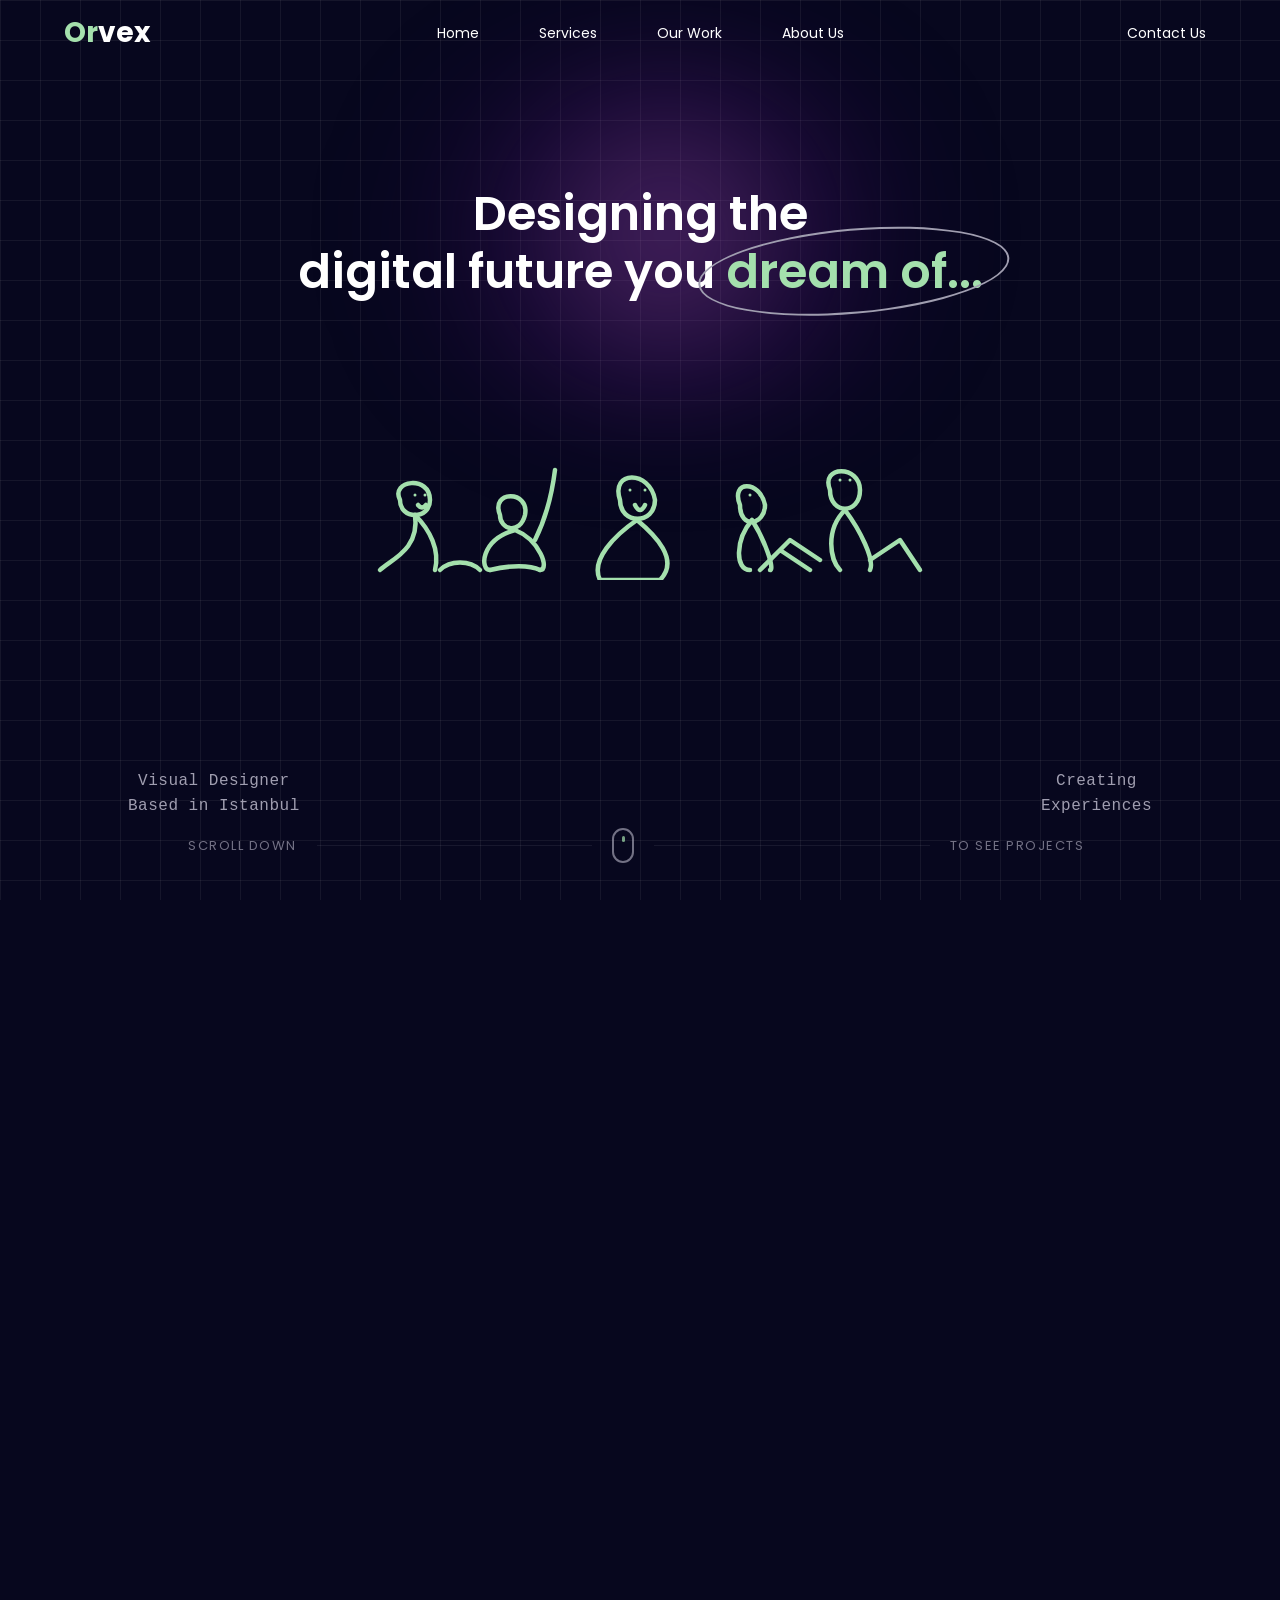
<file: hash/index.html>
<!DOCTYPE html>
<html lang="en">
<head>
    <meta charset="UTF-8">
    <meta name="viewport" content="width=device-width, initial-scale=1.0">
    <title>Portfolio</title>
    <link rel="stylesheet" href="style.css">
    <link rel="stylesheet" href="https://cdnjs.cloudflare.com/ajax/libs/font-awesome/6.4.0/css/all.min.css">

</head>
<body>
    <div class="bg-glow"></div>

    <nav>
      <a href="index.html" class="logo" aria-label="Devory Tech home">
      <span class="orange-text">Or</span>vex
      </a>

      <ul class="nav-links">
        <li><a href="#hero">Home</a></li>
        <li><a href="#services">Services</a></li>
        <li><a href="#projects">Our Work</a></li>
        <li><a href="#about">About Us</a></li>
        <li class="nav-contact"><a href="contact.html">Contact Us</a></li>
      </ul>

    </nav>

    <header class="hero" id="hero">       
        <h1 class="main-heading">
            Designing the <br>
            digital future 
            you <span class="circled-text">dream of...</span>
        </h1>

        <div class="hero-drawing-container">
            <svg viewBox="0 0 600 250" class="team-drawing" xmlns="http://www.w3.org/2000/svg">
              <!-- Static People -->
              <g class="people-group" stroke="var(--accent-purple)" stroke-width="4.5" stroke-linecap="round" stroke-linejoin="round" fill="none">
                <!-- Person 1 (Far Left) - sitting -->
                <path d="M 60 170 C 50 150, 90 145, 90 170 C 90 190, 60 190, 60 170 Z" />
                <circle cx="75" cy="165" r="1.5" fill="var(--accent-purple)" stroke="none" />
                <circle cx="85" cy="165" r="1.5" fill="var(--accent-purple)" stroke="none" />
                <path d="M 78 175 Q 82 180, 86 175" />
                <path d="M 75 185 C 80 220, 50 230, 40 240 M 75 185 C 90 200, 100 220, 95 240 M 100 240 C 110 230, 130 230, 140 240" />

                <!-- Person 2 (Pointing up) - back turned -->
                <path d="M 160 185 C 150 160, 190 160, 185 185 C 180 205, 160 200, 160 185 Z" />
                <path d="M 175 200 C 140 210, 140 240, 150 240 M 175 200 C 200 210, 210 240, 200 240" />
                <path d="M 150 240 C 170 235, 190 235, 200 240" />
                <path d="M 195 210 Q 210 180, 215 140" />

                <!-- Person 3 (Center) - large front face, looking up -->
                <path d="M 280 170 C 270 140, 310 140, 315 170 C 315 195, 280 195, 280 170 Z" />
                <circle cx="290" cy="160" r="1.5" fill="var(--accent-purple)" stroke="none" />
                <circle cx="305" cy="160" r="1.5" fill="var(--accent-purple)" stroke="none" />
                <path d="M 295 175 Q 300 185, 305 175" />
                <path d="M 297 190 C 275 205, 250 230, 260 250 L 320 250 C 340 230, 315 205, 297 190 Z" />
                
                <!-- Person 4 -->
                <path d="M 400 175 C 390 150, 420 150, 425 175 C 425 195, 400 200, 400 175 Z" />
                <circle cx="410" cy="165" r="1.5" fill="var(--accent-purple)" stroke="none" />
                <circle cx="420" cy="165" r="1.5" fill="var(--accent-purple)" stroke="none" />
                <path d="M 412 190 C 395 210, 395 240, 410 240 M 412 190 C 425 210, 435 240, 430 240" />
                <path d="M 430 230 L 450 210 L 480 230 M 420 240 L 440 220 L 470 240" />

                <!-- Person 5 (Far Right) -->
                <path d="M 490 160 C 480 135, 520 135, 520 160 C 520 185, 490 185, 490 160 Z" />
                <circle cx="500" cy="150" r="1.5" fill="var(--accent-purple)" stroke="none" />
                <circle cx="510" cy="150" r="1.5" fill="var(--accent-purple)" stroke="none" />
                <path d="M 505 180 C 485 200, 490 230, 500 240 M 505 180 C 520 200, 535 230, 530 240" />
                <path d="M 530 230 L 560 210 L 580 240" />
              </g>

              <!-- Animated Circle (Oval Speech Bubble - drawn independently to stem from checkmark) -->
              <path class="drawing-bubble" d="M 225 110 C 250 115, 300 135, 400 130 C 550 120, 570 60, 500 40 C 400 20, 150 20, 100 40 C 30 60, 40 120, 150 130 C 170 130, 190 128, 205 125" fill="none" stroke="var(--accent-purple)" stroke-width="4.5" stroke-linecap="round" stroke-linejoin="round" />

              <!-- Animated Arrows -->
              <g class="drawing-arrows" fill="none" stroke="var(--accent-purple)" stroke-width="3" stroke-linecap="round" stroke-linejoin="round">
                <!-- Checkmark for Person 2 (acts as the tail of the bubble) -->
                <g class="arr-check">
                  <path d="M 205 125 L 212 135 L 225 110" stroke-width="4.5" style="stroke-dasharray: 100; stroke-dashoffset: 100;" />
                </g>

                <g class="arr1">
                  <path d="M 90 140 Q 120 90, 110 50" />
                  <circle cx="110" cy="50" r="4" fill="var(--accent-purple)" stroke="none" />
                </g>

                <g class="arr2">
                  <path d="M 315 135 Q 330 90, 320 60" />
                  <circle cx="320" cy="60" r="4" fill="var(--accent-purple)" stroke="none" />
                </g>

                <g class="arr3">
                  <path d="M 400 145 Q 380 90, 400 70" />
                  <circle cx="400" cy="70" r="4" fill="var(--accent-purple)" stroke="none" />
                </g>
                
                <g class="arr4">
                  <path d="M 490 130 Q 460 70, 490 50" />
                  <circle cx="490" cy="50" r="4" fill="var(--accent-purple)" stroke="none" />
                </g>
              </g>
            </svg>
        </div>

        <div class="hero-bottom-info">
            <div class="hero-info-left hero-bottom-text">
                Visual Designer<br>
                Based in Istanbul
            </div>
            <div class="hero-info-right hero-bottom-text">
                Creating<br>
                Experiences
            </div>
        </div>

        <div class="scroll-down-indicator">
            <span class="scroll-label">Scroll down</span>
            <div class="scroll-dash"></div>
            <div class="scroll-mouse">
                <div class="scroll-wheel"></div>
            </div>
            <div class="scroll-dash"></div>
            <span class="scroll-label">to see projects</span>
        </div>
    </header>

        <!-- Services Section -->
    <section class="services-section reveal" id="services">
        <span class="section-subtitle">What We Do</span>
        <h3 class="section-title">Our Expertise</h3>
        <div class="services-carousel">
            <!-- Left Card -->
            <div class="service-card side-card card--one">
                <div class="service-icon">
                    <i class="fa-solid fa-screwdriver-wrench"></i>
                </div>
                <h4>Maintenance & Support</h4>
                <p>Ongoing updates, security patches, and performance optimization to keep your digital presence reliable and secure.</p>
            </div>

            <!-- Center Card -->
            <div class="service-card center-card card--two">
                  <div class="service-icon">
                    <i class="fa-solid fa-laptop-code"></i>
                </div>
                <h4>Web Development</h4>
                <p>Corporate sites, Shopify stores, and custom web applications built for speed and scalability.</p>
            </div>

            <!-- Right Card -->
            <div class="service-card side-card card--three">
                <div class="service-icon">
                    <i class="fa-solid fa-code"></i>
                </div>
                <h4>Mobile Development</h4>
                <p>Custom iOS and Android apps that deliver seamless user experiences and drive engagement.</p>
            </div>
        </div>
    </section>

    <!-- Help Business Section -->
    <section class="help-section reveal">
        <div class="help-container">
            <div class="help-header">
                <h3 class="section-title" style="text-align: left; margin: 0; font-size: 38px; width: auto;">How I Can Help Your Business</h3>
                <a href="contact.html" target="_blank" class="get-in-touch-btn">Get in Touch <span class="icon-circle"><i class="fa-solid fa-arrow-up" style="transform: rotate(45deg);"></i></span></a>
            </div>
            
            <div class="help-grid">
                <div class="help-card">
                    <div class="help-card-header">
                        <i class="fa-regular fa-window-maximize"></i>
                        <h4>Website Design & Development</h4>
                    </div>
                    <p>Get a unique website built by a hybrid designer-developer. I combine modern aesthetics with robust coding and advanced SEO to create a fast, sales-focused digital experience.</p>
                </div>
                
                <div class="help-card">
                    <div class="help-card-header">
                        <i class="fa-solid fa-mobile-screen"></i>
                        <h4>UI/UX Design</h4>
                    </div>
                    <p>Elevate your user experience. I design intuitive, high-converting interfaces for web and mobile apps that strengthen your brand value.</p>
                </div>
                
                <div class="help-card">
                    <div class="help-card-header">
                        <i class="fa-solid fa-pen-nib"></i>
                        <h4>Strategic Consultations</h4>
                    </div>
                    <p>Get clarity on your next digital move. Whether it's a website audit, a redesign roadmap, or brainstorming custom AI workflows, I provide actionable insights tailored to your goals.</p>
                </div>
                
                <div class="help-card">
                    <div class="help-card-header">
                        <i class="fa-solid fa-robot"></i>
                        <h4>AI Automations</h4>
                    </div>
                    <p>Streamline your operations. I build custom AI chatbots and smart n8n workflows to automate your marketing and repetitive tasks.</p>
                </div>
            </div>
        </div>
    </section>

 <!-- Technology Stack Section -->
    <section class="tech-stack-section reveal">
        <h3 class="section-title" style="text-align: left; padding-left: 10%; margin-bottom: 30px;">Technology Stack</h3>
        
        <div class="marquee-container">
            <div class="marquee-content">
                <!-- Group 1 -->
                <div class="marquee-group">
                    <div class="tech-box"><i class="fa-brands fa-bootstrap"></i><span>Bootstrap</span></div>
                    <div class="tech-box"><i class="fa-solid fa-code"></i><span>Shadcn UI</span></div>
                    <div class="tech-box"><i class="fa-brands fa-figma"></i><span>Figma</span></div>
                    <div class="tech-box"><i class="fa-brands fa-html5"></i><span>HTML</span></div>
                    <div class="tech-box"><i class="fa-brands fa-css3-alt"></i><span>CSS</span></div>
                    <div class="tech-box"><i class="fa-brands fa-js"></i><span>JavaScript</span></div>
                    <div class="tech-box"><div class="icon-text">TS</div><span>TypeScript</span></div>
                    <div class="tech-box"><i class="fa-brands fa-react"></i><span>React</span></div>
                    <div class="tech-box"><i class="fa-solid fa-mobile-screen"></i><span>React Native</span></div>
                    <div class="tech-box"><i class="fa-solid fa-angle-up"></i><span>Expo</span></div>
                </div>
                <!-- Group 2 (Clone for seamless loop) -->
                <div class="marquee-group" aria-hidden="true">
                    <div class="tech-box"><i class="fa-brands fa-bootstrap"></i><span>Bootstrap</span></div>
                    <div class="tech-box"><i class="fa-solid fa-code"></i><span>Shadcn UI</span></div>
                    <div class="tech-box"><i class="fa-brands fa-figma"></i><span>Figma</span></div>
                    <div class="tech-box"><i class="fa-brands fa-html5"></i><span>HTML</span></div>
                    <div class="tech-box"><i class="fa-brands fa-css3-alt"></i><span>CSS</span></div>
                    <div class="tech-box"><i class="fa-brands fa-js"></i><span>JavaScript</span></div>
                    <div class="tech-box"><div class="icon-text">TS</div><span>TypeScript</span></div>
                    <div class="tech-box"><i class="fa-brands fa-react"></i><span>React</span></div>
                    <div class="tech-box"><i class="fa-solid fa-mobile-screen"></i><span>React Native</span></div>
                    <div class="tech-box"><i class="fa-solid fa-angle-up"></i><span>Expo</span></div>
                </div>
            </div>
        </div>

        <div class="marquee-container" style="margin-top: 30px;">
            <div class="marquee-content fast">
                <!-- Group 1 -->
                <div class="marquee-group">
                    <div class="tech-box"><i class="fa-solid fa-bolt"></i><span>Supabase</span></div>
                    <div class="tech-box"><i class="fa-solid fa-cubes"></i><span>Prisma</span></div>
                    <div class="tech-box"><i class="fa-solid fa-droplet"></i><span>Drizzle ORM</span></div>
                    <div class="tech-box"><i class="fa-solid fa-circle-nodes"></i><span>Convex</span></div>
                    <div class="tech-box"><i class="fa-brands fa-python"></i><span>Python</span></div>
                    <div class="tech-box"><i class="fa-solid fa-layer-group"></i><span>Odoo</span></div>
                    <div class="tech-box"><i class="fa-brands fa-node-js"></i><span>Node.js</span></div>
                    <div class="tech-box"><i class="fa-solid fa-server"></i><span>Express</span></div>
                    <div class="tech-box"><div class="icon-text">N</div><span>NextJS</span></div>
                    <div class="tech-box"><i class="fa-solid fa-database"></i><span>PostgreSQL</span></div>
                </div>
                <!-- Group 2 (Clone for seamless loop) -->
                <div class="marquee-group" aria-hidden="true">
                    <div class="tech-box"><i class="fa-solid fa-bolt"></i><span>Supabase</span></div>
                    <div class="tech-box"><i class="fa-solid fa-cubes"></i><span>Prisma</span></div>
                    <div class="tech-box"><i class="fa-solid fa-droplet"></i><span>Drizzle ORM</span></div>
                    <div class="tech-box"><i class="fa-solid fa-circle-nodes"></i><span>Convex</span></div>
                    <div class="tech-box"><i class="fa-brands fa-python"></i><span>Python</span></div>
                    <div class="tech-box"><i class="fa-solid fa-layer-group"></i><span>Odoo</span></div>
                    <div class="tech-box"><i class="fa-brands fa-node-js"></i><span>Node.js</span></div>
                    <div class="tech-box"><i class="fa-solid fa-server"></i><span>Express</span></div>
                    <div class="tech-box"><div class="icon-text">N</div><span>NextJS</span></div>
                    <div class="tech-box"><i class="fa-solid fa-database"></i><span>PostgreSQL</span></div>
                </div>
            </div>
        </div>
    </section>

    <!-- Recent Projects Section -->
    <section class="recent-projects-section reveal" id="projects">
        <span class="portfolio-subtitle">EXCELLENCE IN MOTION</span>
        <h3 class="section-title">Recent Projects</h3>
        
        <div class="project-showcase">
            <!-- Background Moving Text -->
            <div class="moving-bg-text-container">
                <div class="moving-bg-text">
                    <span>hsh PRTNRS&nbsp;&nbsp;&nbsp;&nbsp;</span>
                    <span>hsh PRTNRS&nbsp;&nbsp;&nbsp;&nbsp;</span>
                    <span>hsh PRTNRS&nbsp;&nbsp;&nbsp;&nbsp;</span>
                    <span>hsh PRTNRS&nbsp;&nbsp;&nbsp;&nbsp;</span>
                </div>
            </div>
            
            <!-- Foreground Project Card -->
            <div class="project-glass-card">
                <!-- Inner Image Placeholder -->
                <div class="project-image-placeholder">
                    <p style="color: #666; font-size: 16px; font-weight: 500;">[Project Preview Screenshot Goes Here]</p>
                </div>
                
                <div class="project-overlay-info">
                    <div class="project-brand">hsh PRTNRS</div>
                    <div class="project-tags">
                        <span class="tag">Finance</span>
                        <span class="tag">Design</span>
                        <span class="tag">Development</span>
                    </div>
                </div>
            </div>
        </div>
    </section>

    <!-- Anchor for Case Studies Section -->
    <div id="recent-projects-section"></div>

    <!-- Case Studies Section -->
    <section id="portfolio" class="portfolio-section reveal">
        <div class="container">
            <span class="portfolio-subtitle">EXCELLENCE IN MOTION</span>
            <h2 class="portfolio-main-title">Case Studies</h2>

            <div class="portfolio-filters">
                <button class="filter-btn active" data-filter="all">All Work</button>
                <button class="filter-btn" data-filter="web">Websites</button>
                <button class="filter-btn" data-filter="app">Mobile Apps</button>
                <button class="filter-btn" data-filter="design">UI/UX Design</button>
            </div>

            <div class="portfolio-grid">
                <!-- Project 1: iPhone -->
                <div class="portfolio-item reveal" data-category="app">
                    <img src="assets/Music player mobile app.jpg" alt="Mobile Experience" class="portfolio-img">
                    <div class="portfolio-overlay">
                        <h3>Mobile App Dev</h3>
                        <p>iOS & Android Solutions</p>
                    </div>
                </div>
                <!-- Project 2: Laptop -->
                <div class="portfolio-item reveal" data-category="web">
                    <img src="assets/Dash_Tail UI Concept.jpg" alt="Web Dashboard" class="portfolio-img">
                    <div class="portfolio-overlay">
                        <h3>Web Analytics</h3>
                        <p>Enterprise Platforms</p>
                    </div>
                </div>
                <!-- Project 3: Shopping Cart -->
                <div class="portfolio-item reveal" data-category="design">
                    <img src="assets/Traflo Website.jpg" alt="E-commerce Design" class="portfolio-img">
                    <div class="portfolio-overlay">
                        <h3>E-commerce UI</h3>
                        <p>User-Centric Design</p>
                    </div>
                </div>
            </div>
        </div>
    </section>

    <!-- About Us Section -->
    <section class="about-section reveal" id="about">
        <div class="about-container">
            <div class="about-content">
                <h3 class="section-title" style="text-align: left; margin-bottom: 30px;">About Us</h3>
                <p class="about-bio">
                    A self-taught <span class="orange-text">UI/UX designer</span> and Software Engineer, functioning in the industry for 3+ years now.<br><br>
                    We make meaningful and delightful digital products that create an equilibrium between user needs and business goals. Our approach combines aesthetic design with robust software engineering to deliver scalable and modern web experiences.
                </p>
                
                <div class="about-stats">
                    <div class="stat-item">
                        <h4 class="stat-number">3+</h4>
                        <p>Years Experience</p>
                    </div>
                    <div class="stat-item">
                        <h4 class="stat-number">20+</h4>
                        <p>Projects Done</p>
                    </div>
                    <div class="stat-item">
                        <h4 class="stat-number">100%</h4>
                        <p>Satisfaction</p>
                    </div>
                </div>
            </div>
            
            <div class="about-visual">
                <div class="about-glass-frame">
                    <div class="about-abstract-shape primary"></div>
                    <div class="about-abstract-shape secondary"></div>
                    <div class="about-photo-placeholder">
                        <i class="fa-solid fa-user-astronaut"></i>
                    </div>
                </div>
            </div>
        </div>
    </section>

    <section class="work-experience reveal">
        <h3>Work Experience</h3>
        <div class="cards-grid">
            <div class="glass-card">
                <div class="card-icon">🌟</div>
                <div class="card-content">
                    <h4>CIB on the Mobile</h4>
                    <p>Take your client onboard seamlessly by our amazing tool of digital onboard process.</p>
                    <button class="learn-more">LEARN MORE</button>
                </div>
            </div>
            <div class="glass-card">
                <div class="card-icon">💡</div>
                <div class="card-content">
                    <h4>CIB on the Mobile</h4>
                    <p>Take your client onboard seamlessly by our amazing tool of digital onboard process.</p>
                    <button class="learn-more">LEARN MORE</button>
                </div>
            </div>
        </div>
    </section>

 <!-- Features Grid Section -->
    <section class="features-grid-section reveal">
        <div class="features-layout">
            
            <!-- Card 1: Services -->
            <div class="feature-b-card">
                <div class="feature-b-top col-stack">
                    <div class="inner-feature-box">
                        <h5>Meta Tags Optimization<span style="color:var(--text-secondary)">-</span></h5>
                        <p>Optimizing title tags, meta descriptions, and header tags with relevant keywords helps search engines understand your content and improves click-through rates.</p>
                    </div>
                    <div class="inner-feature-box">
                        <h5>Responsive Design<span style="color:var(--text-secondary)">-</span></h5>
                        <p>Ensuring the site is mobile-friendly and adapts to all screen sizes, which is a critical factor for SEO and user satisfaction.</p>
                    </div>
                </div>
                <div class="feature-b-bottom">
                    <h4>Services</h4>
                    <p>developing professional responsive websites,<br>Landing pages, and web applications.</p>
                </div>
            </div>

            <!-- Card 2: Converting -->
            <div class="feature-b-card">
                <div class="feature-b-top feature-diagram">
                    <svg class="diagram-lines" viewBox="0 0 300 200" preserveAspectRatio="none">
                        <!-- Path from User to Figma -->
                        <path d="M 50 100 C 100 100, 100 100, 150 100" stroke="rgba(255,255,255,0.1)" stroke-width="1" fill="none" />
                        <!-- Paths from Figma to technologies -->
                        <path d="M 150 100 C 200 100, 200 40, 250 40" stroke="rgba(255,255,255,0.1)" stroke-width="1" fill="none" />
                        <path d="M 150 100 C 200 100, 200 80, 250 80" stroke="rgba(255,255,255,0.1)" stroke-width="1" fill="none" />
                        <path d="M 150 100 C 200 100, 200 120, 250 120" stroke="rgba(255,255,255,0.1)" stroke-width="1" fill="none" />
                        <path d="M 150 100 C 200 100, 200 160, 250 160" stroke="rgba(255,255,255,0.1)" stroke-width="1" fill="none" />
                    </svg>
                    
                    <div class="diagram-node node-user">
                        <i class="fa-regular fa-user"></i>
                    </div>
                    
                    <div class="diagram-node node-figma">
                        <i class="fa-brands fa-figma"></i>
                    </div>
                    
                    <div class="diagram-col-right">
                        <div class="diagram-node node-html"><i class="fa-brands fa-html5"></i></div>
                        <div class="diagram-node node-css"><i class="fa-brands fa-css3-alt"></i></div>
                        <div class="diagram-node node-js"><span class="icon-text text-js">JS</span></div>
                        <div class="diagram-node node-github"><i class="fa-brands fa-github"></i></div>
                    </div>
                </div>
                <div class="feature-b-bottom">
                    <h4>Converting</h4>
                    <p>Converting design files (Figma, XD,<br>Sketch, and PSD) into pixel-perfect.</p>
                </div>
            </div>

            <!-- Card 3: Clean Code -->
            <div class="feature-b-card">
                <div class="feature-b-top clean-code-scroll">
                    <!-- Added an extra box to simulate scrolling off-screen items like the image -->
                    <div class="inner-feature-box faded">
                        <h5>Use...</h5>
                        <p>use...</p>
                    </div>
                    <div class="inner-feature-box">
                        <h5>Avoid Hardcoding Values</h5>
                        <p>Use constants, environment variables, or configuration files to manage</p>
                    </div>
                    <div class="inner-feature-box">
                        <h5>Use Version Control</h5>
                        <p>Use Git or another version control system to track changes and collaborate effectively.</p>
                    </div>
                    <div class="inner-feature-box">
                        <h5>Use Meaningful Variable Names</h5>
                        <p>Choose descriptive variable names that clearly</p>
                    </div>
                </div>
                <div class="feature-b-bottom">
                    <h4>Clean Code</h4>
                    <p>Writing maintainable, efficient, and<br>scalable code following best practices.</p>
                </div>
            </div>

        </div>
    </section>

    <footer class="site-footer reveal" id="site-footer">
        <hr style="border: 1px solid var(--glass-border);">
    <div class="footer-content">
        <div class="footer-brand">
            <a href="/" class="logo footer-logo-custom" aria-label="Orvex Tech home">
                <span class="orange-text">Or</span>vex
            </a>
            <p class="copyright"> Copyright © 2026 Orvex Tech<br/>
                All rights reserved</p>
            
            <div class="social-section">
                <p class="social-title">FOLLOW US</p>
                <div class="social-icons">
                    <a href="#" aria-label="Instagram"><i class="fab fa-instagram"></i></a>
                    <a href="#" aria-label="LinkedIn"><i class="fab fa-linkedin-in"></i></a>
                    <a href="#" aria-label="Facebook"><i class="fab fa-facebook-f"></i></a>
                    <a href="#" aria-label="TikTok"><i class="fab fa-tiktok"></i></a>
                </div>
            </div>
        </div>

        <div class="footer-links">
            <div class="link-col">
                <a href="index.html">Home</a>
                <a href="contact.html">Contact Us</a>
                <a href="#">Services</a>
                <a href="#">About Us</a>
            </div>
            <div class="link-col">
                <a href="#">Software Development</a>
                <a href="#">Technology</a>
                <a href="#">Web Development</a>
                <a href="#">Careers</a>
            </div>
        </div>
    </div>
    </footer>

    <script src="script.js"></script>
</body>
</html>
</file>
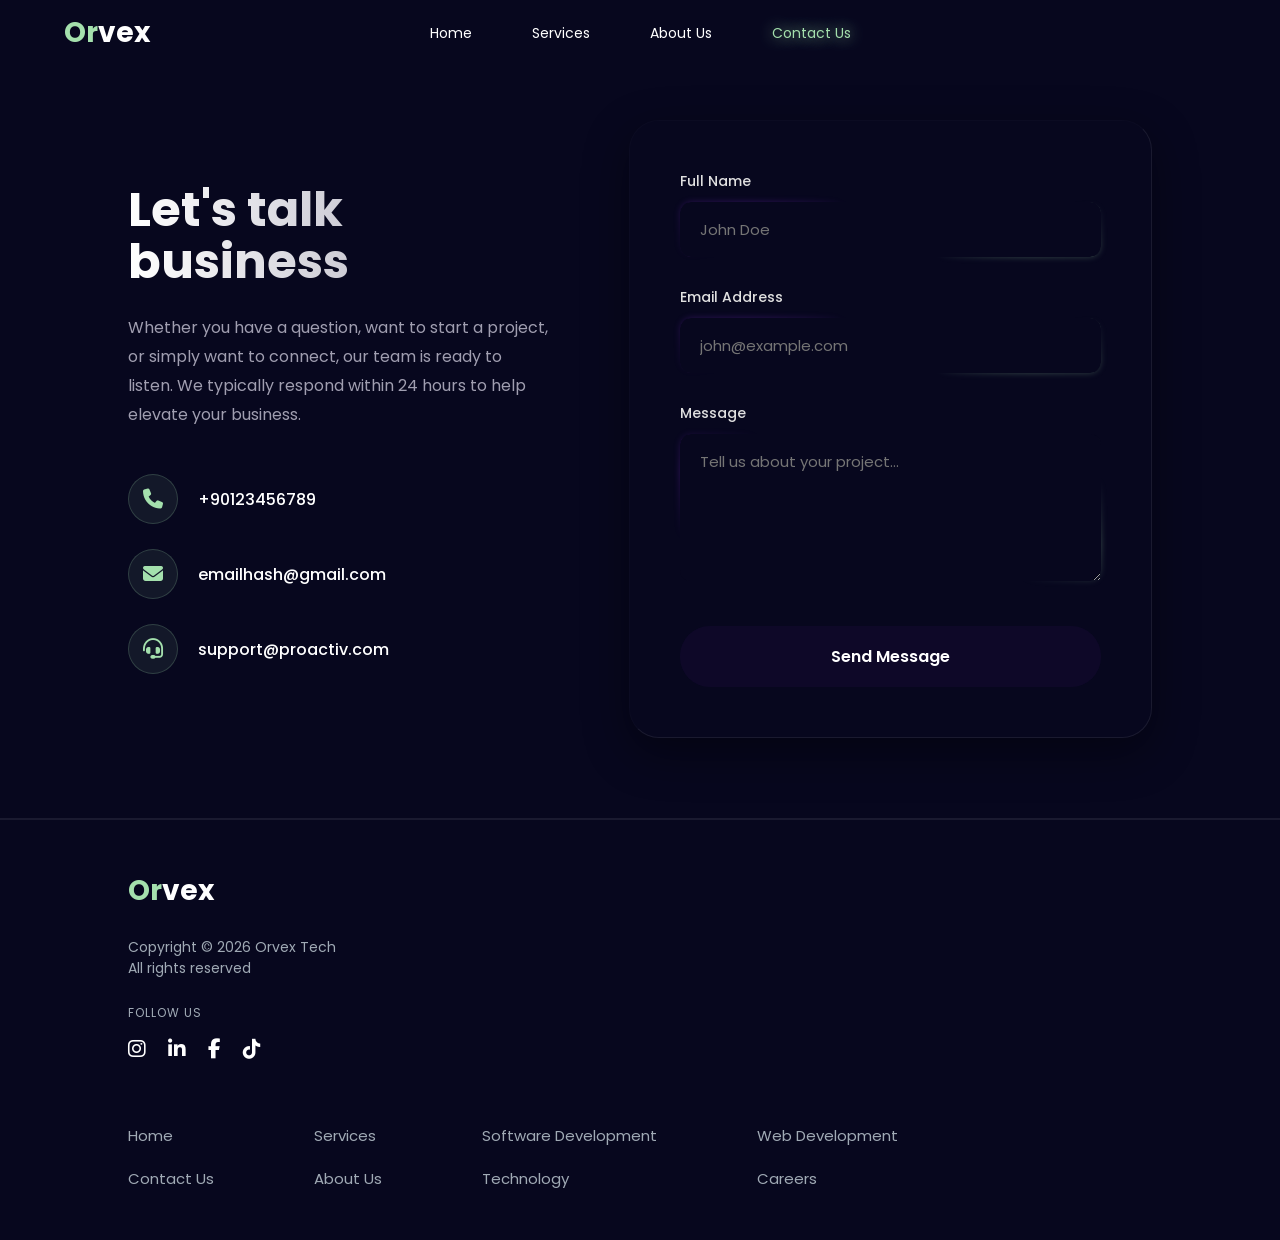
<file: pages/contact-us/index.html>
<!DOCTYPE html>
<html lang="en">
<head>
    <meta charset="UTF-8">
    <meta name="viewport" content="width=device-width, initial-scale=1.0">
    <title>Contact Us - Orvex Tech</title>
    <link rel="stylesheet" href="../../style.css">
    <link rel="stylesheet" href="style.css">
    <link rel="stylesheet" href="https://cdnjs.cloudflare.com/ajax/libs/font-awesome/6.4.0/css/all.min.css">
</head>
<body>
    <div class="bg-glow"></div>

    <nav>
      <a href="../../index.html" class="logo" aria-label="Orvex Tech home">
      <span class="orange-text">Or</span>vex
      </a>

      <ul class="nav-links">
        <li><a href="../../index.html">Home</a></li>
        <li><a href="../../index.html#services">Services</a></li>
        <li><a href="../../index.html#about">About Us</a></li>
        <li><a href="index.html" style="color: var(--accent-purple); text-shadow: 0 0 15px var(--accent-purple);">Contact Us</a></li>
      </ul>
    </nav>

    <!-- Main Contact Section -->
    <section class="contact-page-section">
        <div class="contact-info-panel">
            <h2>Let's talk business</h2>
            <p>Whether you have a question, want to start a project, or simply want to connect, our team is ready to listen. We typically respond within 24 hours to help elevate your business.</p>
            <!-- <p>We are always looking for ways to improve our products and services. Contact us and let us know how we can help you.</p> -->
            
            <div class="contact-details-box">
                <div class="c-detail">
                    <i class="fa-solid fa-phone"></i>
                    <span>+90123456789</span>
                </div>
                <div class="c-detail">
                    <i class="fa-solid fa-envelope"></i>
                    <span>emailhash@gmail.com</span>
                </div>
                <div class="c-detail">
                    <i class="fa-solid fa-headset"></i>
                    <span>support@proactiv.com</span>
                </div>
            </div>
        </div>
        
        <div class="contact-form-panel">
            <form action="#" method="POST">
                <div class="form-group">
                    <label for="name">Full Name</label>
                    <div class="input-poda">
                        <div class="glow"></div>
                        <div class="darkBorderBg"></div>
                        <div class="border"></div>
                        <div class="white"></div>
                        <input type="text" id="name" name="name" class="contact-input" placeholder="John Doe" required>
                    </div>
                </div>
                <div class="form-group">
                    <label for="email">Email Address</label>
                    <div class="input-poda">
                        <div class="glow"></div>
                        <div class="darkBorderBg"></div>
                        <div class="border"></div>
                        <div class="white"></div>
                        <input type="email" id="email" name="email" class="contact-input" placeholder="john@example.com" required>
                    </div>
                </div>
                <div class="form-group">
                    <label for="message">Message</label>
                    <div class="input-poda" style="height: auto;">
                        <div class="glow"></div>
                        <div class="darkBorderBg"></div>
                        <div class="border"></div>
                        <div class="white"></div>
                        <textarea id="message" name="message" class="contact-input" rows="5" placeholder="Tell us about your project..." required></textarea>
                    </div>
                </div>
                <button type="submit" class="submit-btn">Send Message</button>
            </form>
        </div>
    </section>

    <!-- Global Footer -->
    <footer class="site-footer" id="site-footer">
        <hr style="border: 1px solid var(--glass-border);">
    <div class="footer-content">
        <div class="footer-brand">
            <a href="../../index.html" class="logo footer-logo-custom" aria-label="Orvex Tech home">
                <span class="orange-text">Or</span>vex
            </a>
            <p class="copyright"> Copyright © 2026 Orvex Tech<br/>
                All rights reserved</p>
            
            <div class="social-section">
                <p class="social-title">FOLLOW US</p>
                <div class="social-icons">
                    <a href="#" aria-label="Instagram"><i class="fab fa-instagram"></i></a>
                    <a href="#" aria-label="LinkedIn"><i class="fab fa-linkedin-in"></i></a>
                    <a href="#" aria-label="Facebook"><i class="fab fa-facebook-f"></i></a>
                    <a href="#" aria-label="TikTok"><i class="fab fa-tiktok"></i></a>
                </div>
            </div>
        </div>

        <div class="footer-links">
            <div class="link-col">
                <a href="../../index.html">Home</a>
                <a href="index.html">Contact Us</a>
            </div>
            <div class="link-col">
                <a href="../../index.html#services">Services</a>
                <a href="../../index.html#about">About Us</a>
            </div>
            <div class="link-col">
                <a href="#">Software Development</a>
                <a href="#">Technology</a>
            </div>
            <div class="link-col">
                <a href="#">Web Development</a>
                <a href="#">Careers</a>
            </div>
        </div>
    </div>
    </footer>

    <script src="script.js"></script>
</body>
</html>
</file>
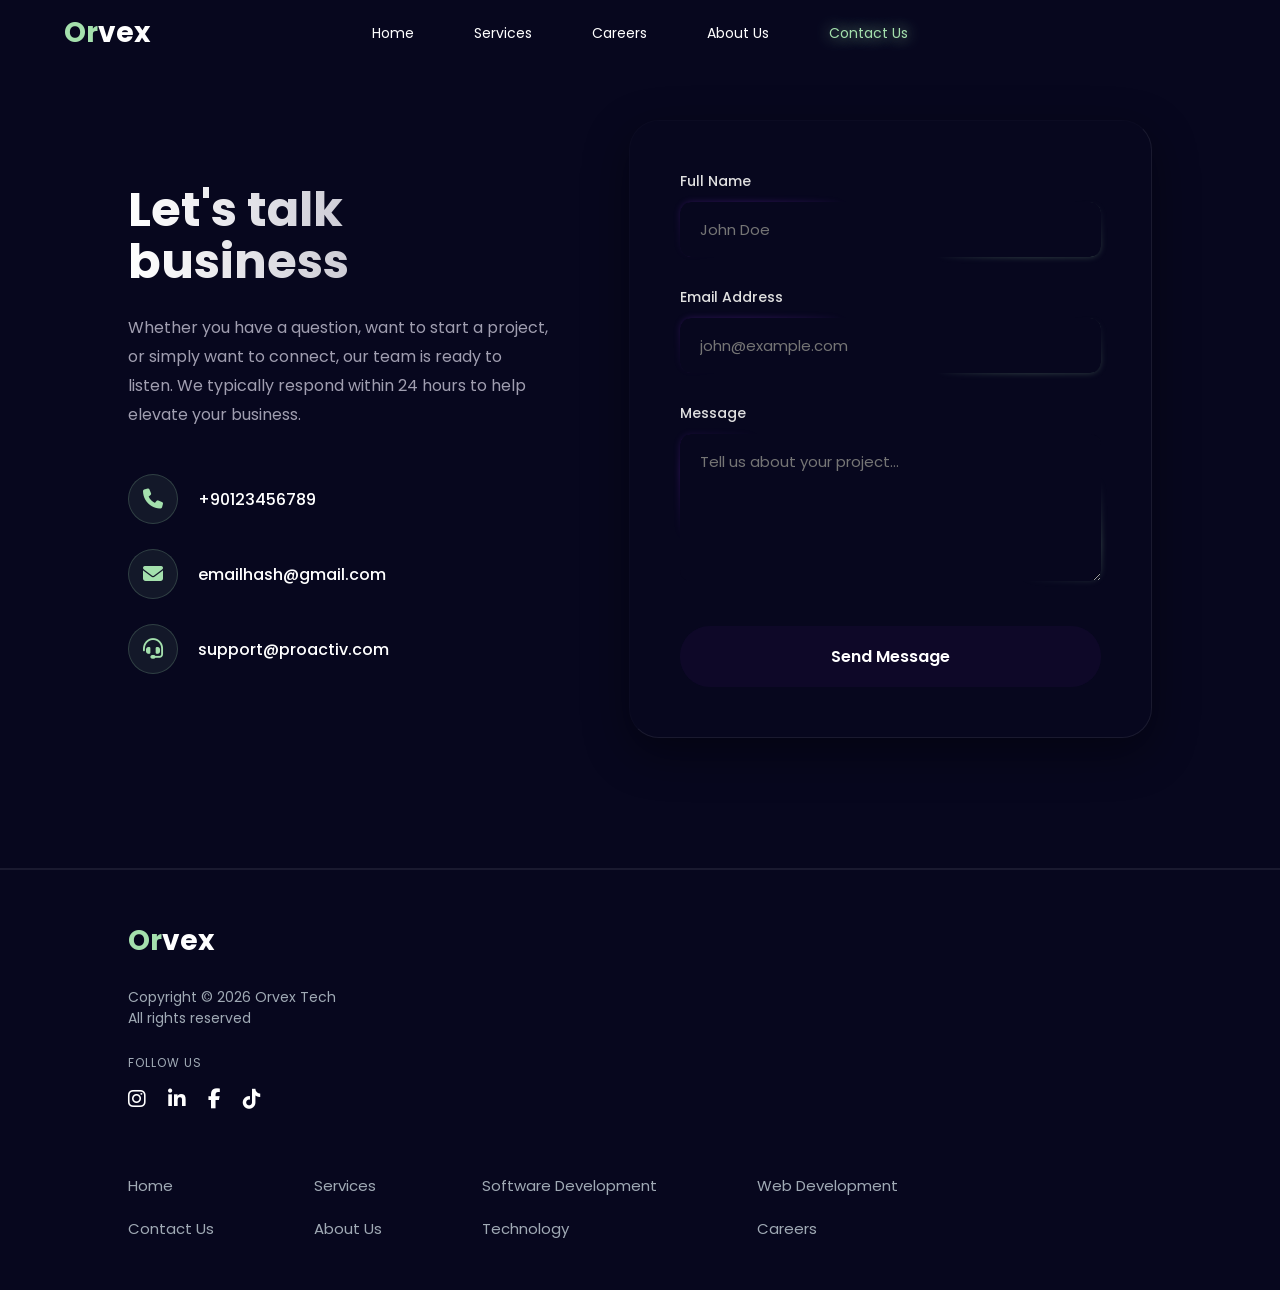
<file: hash/contact.html>
<!DOCTYPE html>
<html lang="en">
<head>
    <meta charset="UTF-8">
    <meta name="viewport" content="width=device-width, initial-scale=1.0">
    <title>Contact Us - Orvex Tech</title>
    <link rel="stylesheet" href="style.css">
    <link rel="stylesheet" href="costyle.css">
    <link rel="stylesheet" href="https://cdnjs.cloudflare.com/ajax/libs/font-awesome/6.4.0/css/all.min.css">
</head>
<body>
    <div class="bg-glow"></div>

    <nav>
      <a href="index.html" class="logo" aria-label="Orvex Tech home">
      <span class="orange-text">Or</span>vex
      </a>

      <ul class="nav-links">
        <li><a href="index.html">Home</a></li>
        <li><a href="index.html#services">Services</a></li>
        <li><a href="#">Careers</a></li>
        <li><a href="index.html#about">About Us</a></li>
        <li><a href="contact.html" style="color: var(--accent-purple); text-shadow: 0 0 15px var(--accent-purple);">Contact Us</a></li>
      </ul>
    </nav>

    <!-- Main Contact Section -->
    <section class="contact-page-section">
        <div class="contact-info-panel">
            <h2>Let's talk business</h2>
            <p>Whether you have a question, want to start a project, or simply want to connect, our team is ready to listen. We typically respond within 24 hours to help elevate your business.</p>
            <!-- <p>We are always looking for ways to improve our products and services. Contact us and let us know how we can help you.</p> -->
            
            <div class="contact-details-box">
                <div class="c-detail">
                    <i class="fa-solid fa-phone"></i>
                    <span>+90123456789</span>
                </div>
                <div class="c-detail">
                    <i class="fa-solid fa-envelope"></i>
                    <span>emailhash@gmail.com</span>
                </div>
                <div class="c-detail">
                    <i class="fa-solid fa-headset"></i>
                    <span>support@proactiv.com</span>
                </div>
            </div>
        </div>
        
        <div class="contact-form-panel">
            <form action="#" method="POST">
                <div class="form-group">
                    <label for="name">Full Name</label>
                    <div class="input-poda">
                        <div class="glow"></div>
                        <div class="darkBorderBg"></div>
                        <div class="border"></div>
                        <div class="white"></div>
                        <input type="text" id="name" name="name" class="contact-input" placeholder="John Doe" required>
                    </div>
                </div>
                <div class="form-group">
                    <label for="email">Email Address</label>
                    <div class="input-poda">
                        <div class="glow"></div>
                        <div class="darkBorderBg"></div>
                        <div class="border"></div>
                        <div class="white"></div>
                        <input type="email" id="email" name="email" class="contact-input" placeholder="john@example.com" required>
                    </div>
                </div>
                <div class="form-group">
                    <label for="message">Message</label>
                    <div class="input-poda" style="height: auto;">
                        <div class="glow"></div>
                        <div class="darkBorderBg"></div>
                        <div class="border"></div>
                        <div class="white"></div>
                        <textarea id="message" name="message" class="contact-input" rows="5" placeholder="Tell us about your project..." required></textarea>
                    </div>
                </div>
                <button type="submit" class="submit-btn">Send Message</button>
            </form>
        </div>
    </section>

    <!-- Global Footer -->
    <footer class="site-footer" id="site-footer">
        <hr style="border: 1px solid var(--glass-border);">
    <div class="footer-content">
        <div class="footer-brand">
            <a href="index.html" class="logo footer-logo-custom" aria-label="Orvex Tech home">
                <span class="orange-text">Or</span>vex
            </a>
            <p class="copyright"> Copyright © 2026 Orvex Tech<br/>
                All rights reserved</p>
            
            <div class="social-section">
                <p class="social-title">FOLLOW US</p>
                <div class="social-icons">
                    <a href="#" aria-label="Instagram"><i class="fab fa-instagram"></i></a>
                    <a href="#" aria-label="LinkedIn"><i class="fab fa-linkedin-in"></i></a>
                    <a href="#" aria-label="Facebook"><i class="fab fa-facebook-f"></i></a>
                    <a href="#" aria-label="TikTok"><i class="fab fa-tiktok"></i></a>
                </div>
            </div>
        </div>

        <div class="footer-links">
            <div class="link-col">
                <a href="index.html">Home</a>
                <a href="contact.html">Contact Us</a>
            </div>
            <div class="link-col">
                <a href="index.html#services">Services</a>
                <a href="index.html#about">About Us</a>
            </div>
            <div class="link-col">
                <a href="#">Software Development</a>
                <a href="#">Technology</a>
            </div>
            <div class="link-col">
                <a href="#">Web Development</a>
                <a href="#">Careers</a>
            </div>
        </div>
    </div>
    </footer>

    <script src="script.js"></script>
</body>
</html>
</file>
<file: hash/style.css>
@import url('https://fonts.googleapis.com/css2?family=Poppins:wght@300;400;600&display=swap');

:root {
    --bg-color: #07071e;
    --text-primary: #ffffff;
    --text-secondary: #a09eb0;
    --accent-purple: #A4E0AD;
    --glass-bg: rgba(255, 255, 255, 0.03);
    --glass-border: rgba(255, 255, 255, 0.08);
}

html {
    scroll-behavior: smooth;
}

* {
    margin: 0;
    padding: 0;
    box-sizing: border-box;
    font-family: 'Poppins', sans-serif;
}

body {
    background-color: var(--bg-color);
    color: var(--text-primary);
    overflow-x: hidden;
}

/* --- Effects and Background --- */
/* --- Navbar (Fixed with scroll) --- */
nav {
    display: flex;
    align-items: center;
    justify-content: center;
    width: 100%;
    padding: 20px 0;
    position: fixed;
    top: 0;
    z-index: 1000;
    background: transparent;
    transition: all 0.4s ease;
}

nav.scrolled {
    padding: 15px 0;
}

nav.hidden {
    transform: translateY(-100%);
}

.logo {
    position: absolute;
    left: 5%;
    font-size: 28px;
    font-weight: bold;
    text-decoration: none;
    color: var(--text-primary);
    transition: all 0.3s ease;
}

.logo:hover {
    transform: scale(1.05);
    text-shadow: 0 0 15px rgba(255, 255, 255, 0.3);
}

.orange-text {
    color: var(--accent-purple);
    transition: color 0.3s ease;
}

.nav-links {
    display: flex;
    gap: 40px;
    list-style: none;
}

.nav-links .nav-contact {
    position: absolute;
    right: 5%;
}

.nav-links a {
    color: var(--text-primary);
    text-decoration: none;
    font-size: 14px;
    transition: all 0.3s ease;
    padding: 5px 10px;
    border-radius: 8px;
}

.nav-links a:hover {
    color: var(--accent-purple);
    text-shadow: 0 0 15px var(--accent-purple);
    background: rgba(255, 255, 255, 0.05);
}

/* --- Hero Section --- */
.hero {
    text-align: center;
    height: 100vh;
    position: relative;
    overflow: hidden;
    padding-top: 65px;
    background-color: var(--bg-color);
    z-index: 1;
}

/* Custom Purple Grid Background for Hero */
.hero::before {
    content: '';
    position: absolute;
    top: 0; left: 0;
    width: 100%; height: 100%;
    background-size: 40px 40px;
    background-image: 
      linear-gradient(rgba(255, 255, 255, 0.06) 1px, transparent 1px),
      linear-gradient(90deg, rgba(255, 255, 255, 0.06) 1px, transparent 1px);
    z-index: -2;
    pointer-events: none;
}

.main-heading {
    font-size: 48px;
    font-weight: 600;
    line-height: 1.2;
    margin: 30px 0;
    padding-top: 90px;
    position: relative; /* Anchor for background spot */
    z-index: 1;
}

/* Spot Background Glow behind main heading */
.main-heading::before {
    content: '';
    position: absolute;
    top: 68%;
    left: 52%;
    transform: translate(-50%, -50%);
    width: 600px;
    height: 400px;
    background: radial-gradient(circle at center, rgba(186, 85, 211, 0.4) 0%, rgba(75, 0, 130, 0.15) 50%, transparent 80%);
    filter: blur(50px);
    z-index: -1;
    pointer-events: none;
    border-radius: 50%;
}

.circled-text {
    position: relative;
    color: var(--accent-purple);
    display: inline-block;
}

.circled-text::after {
    content: '';
    position: absolute;
    top: 50%; left: 50%;
    transform: translate(-50%, -50%) rotate(-5deg);
    width: 120%; height: 140%;
    border: 2px solid var(--text-secondary);
    border-radius: 50%;
    pointer-events: none;
}

.role-section{
    margin-top: 30px;
}

.role-section h2 {
    font-size: 32px;
    margin-bottom: 10px;
}

.highlight-blue { color: #1877f2; }

/* --- Hero Bottom Text Info --- */
.hero-bottom-info {
    position: absolute;
    bottom: 80px; /* Elevated to sit nicely in the view */
    left: 0;
    width: 100%;
    display: flex;
    justify-content: space-between;
    padding: 0 10%;
    z-index: 10;
}

.hero-bottom-text {
    font-family: 'Fira Code', 'Consolas', 'Courier New', monospace;
    font-size: 16px;
    letter-spacing: 0.5px;
    line-height: 1.6;
    color: var(--text-secondary);
}

/* --- Scroll Down Indicator --- */
.scroll-down-indicator {
    position: absolute;
    bottom: 37px;
    left: 124px;
    width: 80%;
    display: flex;
    align-items: center;
    justify-content: center;
    gap: 20px;
    padding: 0 5%;
    z-index: 10;
    opacity: 0.7;
    transition: opacity 0.3s ease;
}

.scroll-down-indicator:hover {
    opacity: 1;
}

.scroll-label {
    font-size: 13px;
    text-transform: uppercase;
    letter-spacing: 1.5px;
    color: var(--text-secondary);
    white-space: nowrap;
}

.scroll-dash {
    flex: 1;
    height: 1px;
    background: rgba(255, 255, 255, 0.1);
    max-width: 400px;
}

.scroll-mouse {
    width: 22px;
    height: 35px;
    border: 2px solid var(--text-secondary);
    border-radius: 12px;
    position: relative;
    display: flex;
    justify-content: center;
    padding-top: 6px;
}

.scroll-wheel {
    width: 3px;
    height: 6px;
    background: var(--accent-purple);
    border-radius: 2px;
    animation: mouse-scroll 1.6s ease-in-out infinite;
}

@keyframes mouse-scroll {
    0% { transform: translateY(0); opacity: 1; }
    50% { transform: translateY(8px); opacity: 0.5; }
    100% { transform: translateY(0); opacity: 1; }
}

/* --- Team Drawing Animation --- */
.hero-drawing-container {
    width: 100%;
    max-width: 600px;
    margin: 20px auto 0;
    position: relative;
    z-index: 2; 
}

.drawing-bubble {
    stroke-dasharray: 2000;
    stroke-dashoffset: 2000;
    animation: drawBubbleLoop 8s ease-in-out infinite;
}

.drawing-arrows g path {
    stroke-dasharray: 500;
    stroke-dashoffset: 500;
}

.drawing-arrows g circle {
    opacity: 0;
}

/* Checkmark logic */
.arr-check path {
    stroke-dasharray: 100;
    stroke-dashoffset: 100;
    animation: drawCheckLoop 8s ease-in-out infinite;
}

/* Base loop duration 8s for full sequencing */
.arr1 path { animation: drawArrowLoop1 8s ease-in-out infinite; }
.arr1 circle { animation: fadeDotLoop1 8s ease-in-out infinite; }

.arr2 path { animation: drawArrowLoop2 8s ease-in-out infinite; }
.arr2 circle { animation: fadeDotLoop2 8s ease-in-out infinite; }

.arr3 path { animation: drawArrowLoop3 8s ease-in-out infinite; }
.arr3 circle { animation: fadeDotLoop3 8s ease-in-out infinite; }

.arr4 path { animation: drawArrowLoop4 8s ease-in-out infinite; }
.arr4 circle { animation: fadeDotLoop4 8s ease-in-out infinite; }

@keyframes drawCheckLoop {
    0%, 5% { stroke-dashoffset: 100; opacity: 1; }
    15%, 85% { stroke-dashoffset: 0; opacity: 1; }
    90% { stroke-dashoffset: 0; opacity: 0; }
    95%, 100% { stroke-dashoffset: 100; opacity: 0; }
}

@keyframes drawBubbleLoop {
    0%, 15% { stroke-dashoffset: 2000; opacity: 1; }
    35%, 85% { stroke-dashoffset: 0; opacity: 1; }
    90% { stroke-dashoffset: 0; opacity: 0; }
    95%, 100% { stroke-dashoffset: 2000; opacity: 0; }
}

@keyframes drawArrowLoop1 {
    0%, 35% { stroke-dashoffset: 500; opacity: 1; }
    45%, 85% { stroke-dashoffset: 0; opacity: 1; }
    90% { stroke-dashoffset: 0; opacity: 0; }
    95%, 100% { stroke-dashoffset: 500; opacity: 0; }
}
@keyframes fadeDotLoop1 {
    0%, 42% { opacity: 0; }
    45%, 85% { opacity: 1; }
    90%, 100% { opacity: 0; }
}

@keyframes drawArrowLoop2 {
    0%, 40% { stroke-dashoffset: 500; opacity: 1; }
    50%, 85% { stroke-dashoffset: 0; opacity: 1; }
    90% { stroke-dashoffset: 0; opacity: 0; }
    95%, 100% { stroke-dashoffset: 500; opacity: 0; }
}
@keyframes fadeDotLoop2 {
    0%, 47% { opacity: 0; }
    50%, 85% { opacity: 1; }
    90%, 100% { opacity: 0; }
}

@keyframes drawArrowLoop3 {
    0%, 45% { stroke-dashoffset: 500; opacity: 1; }
    55%, 85% { stroke-dashoffset: 0; opacity: 1; }
    90% { stroke-dashoffset: 0; opacity: 0; }
    95%, 100% { stroke-dashoffset: 500; opacity: 0; }
}
@keyframes fadeDotLoop3 {
    0%, 52% { opacity: 0; }
    55%, 85% { opacity: 1; }
    90%, 100% { opacity: 0; }
}

@keyframes drawArrowLoop4 {
    0%, 50% { stroke-dashoffset: 500; opacity: 1; }
    60%, 85% { stroke-dashoffset: 0; opacity: 1; }
    90% { stroke-dashoffset: 0; opacity: 0; }
    95%, 100% { stroke-dashoffset: 500; opacity: 0; }
}
@keyframes fadeDotLoop4 {
    0%, 57% { opacity: 0; }
    60%, 85% { opacity: 1; }
    90%, 100% { opacity: 0; }
}


/* --- Global Stars Background --- */
.stars-bg-container {
    position: fixed;
    top: 0;
    left: 0;
    width: 100vw;
    height: 100vh;
    z-index: -1;
    pointer-events: none;
    overflow: hidden;
}

.star {
    position: absolute;
    width: 3px;
    height: 3px;
    background-color: #4ade80;
    border-radius: 50%;
    box-shadow: 0 0 10px 3px rgba(74, 222, 128, 0.6);
    opacity: 0;
    animation: twinkle infinite ease-in-out;
    z-index: 0;
    pointer-events: none;
}

@keyframes twinkle {
    0%, 100% { opacity: 0; transform: scale(0.3); }
    50% { opacity: 1; transform: scale(1); }
}

/* --- Hero Waves --- */
.waves-container {
    position: absolute;
    bottom: 0;
    left: 0;
    width: 100%;
    overflow: hidden;
    line-height: 0;
    
}

.waves {
    position: relative;
    width: 100%;
    height: 9vh; /* Squashed specifically to mimic the elongated screenshot curves */
    margin-bottom: -7px; /* Fix Safari gap */
    min-height: 50px;
    max-height: 110px;
}

/* Parallax Animation Logic */
.parallax > use {
    animation: move-forever 25s cubic-bezier(0.55, 0.5, 0.45, 0.5) infinite;
}

.parallax > use:nth-child(1) {
    animation-delay: -2s;
    animation-duration: 6s; /* Faster rear wave for turbulence */
}

.parallax > use:nth-child(2) {
    animation-delay: -3s;
    animation-duration: 9s; /* Secondary cresting crest */
}

.parallax > use:nth-child(3) {
    animation-delay: -4s;
    animation-duration: 12s; /* Sweeping broad motion */
}

.parallax > use:nth-child(4) {
    animation-delay: -5s;
    animation-duration: 18s; /* Main body mass moving steady */
}

@keyframes move-forever {
    0% { transform: translate3d(-90px, 0, 0); }
    100% { transform: translate3d(85px, 0, 0); }
}

/* --- Work Experience --- */
.work-experience {
    padding: 80px 10%;
}

.work-experience h3 { margin-bottom: 30px; }

.cards-grid {
    display: grid;
    grid-template-columns: repeat(auto-fit, minmax(280px, 1fr));
    gap: 30px;
}

.glass-card {
    background: var(--glass-bg);
    border: 1px solid var(--glass-border);
    backdrop-filter: blur(10px);
    border-radius: 16px;
    padding: 30px;
    display: flex;
    gap: 20px;
    align-items: center;
    transition: transform 0.3s ease, background 0.3s ease;
    cursor: pointer;
}

.glass-card:hover {
    transform: translateY(-5px);
    background: rgba(138, 43, 226, 0.08);
    border-color: rgba(138, 43, 226, 0.3);
}

.card-icon { font-size: 40px; }
.card-content h4 { font-size: 18px; margin-bottom: 8px; }
.card-content p {
    font-size: 12px;
    color: var(--text-secondary);
    margin-bottom: 15px;
    line-height: 1.5;
}

.learn-more {
    background: transparent;
    border: 1px solid var(--glass-border);
    color: var(--text-primary);
    padding: 6px 15px;
    border-radius: 20px;
    font-size: 10px;
    cursor: pointer;
    transition: 0.3s;
}

.learn-more:hover {
    background: var(--text-primary);
    color: var(--bg-color);
}

/* --- Services Section --- */
.services-section {
    padding: 100px 10%;
    text-align: center;
    position: relative;
    z-index: 5;
}
.section-subtitle {
    color: var(--text-secondary);
    text-transform: uppercase;
    letter-spacing: 2px;
    font-size: 0.9rem;
    margin-bottom: 0.5rem;
    display: block;
    text-align: center;
}
.section-title {
    font-size: 32px;
    text-align: center;
    width: 100%;
}

.services-carousel {
    display: flex;
    justify-content: center;
    align-items: center;
    gap: 30px;
    margin-top: 25px;
    flex-wrap: wrap;
}

.service-card {
    position: relative;
    background: #07071e45;
    width: 320px;
    height: 400px;
    display: flex;
    flex-direction: column;
    align-items: center;
    justify-content: center;
    padding: 40px 30px;
    transition: 0.5s ease;
    cursor: pointer;
    z-index: 1;
    /* Neomorphic shadows for dark theme */
    box-shadow: 10px 10px 20px rgba(0,0,0,0.4),
                20px 20px 40px rgba(0,0,0,0.3),
               -10px -10px 20px rgba(255,255,255,0.02),
               -20px -20px 40px rgba(255,255,255,0.01),
          inset 10px 10px 20px rgba(0,0,0,0.3),
          inset 20px 20px 40px rgba(0,0,0,0.2),
          inset -10px -10px 10px rgba(255,255,255,0.02),
          inset -20px -20px 20px rgba(255,255,255,0.01);
}

.service-card.card--one {
    border-radius: 61% 39% 70% 30% / 38% 51% 49% 62%;
    --card-color: 164, 224, 173; /* Mint Green */
}

.service-card.card--two {
    border-radius: 64% 36% 60% 40% / 28% 30% 29% 72%;
    --card-color: 186, 85, 211; /* Purple */
    margin: 0 20px;
    
}

.service-card.card--three {
    border-radius: 38% 62% 70% 30% / 58% 63% 37% 42%;
    --card-color: 128, 110, 240; /* Blue-Purple */
}

.service-card:hover {
    border-radius: 50% !important;
    transform: translateY(-10px) scale(1.02);
}

.service-icon {
    width: 60px;
    height: 60px;
    display: flex;
    align-items: center;
    justify-content: center;
    font-size: 28px;
    margin-bottom: 20px;
    border-radius: 61% 39% 70% 30% / 38% 51% 49% 62%;
    color: rgb(var(--card-color));
    box-shadow: 5px 5px 7px rgba(0,0,0,0.3),
                7px 7px 10px rgba(0,0,0,0.2),
               -5px -5px 7px rgba(255,255,255,0.05),
               -7px -7px 10px rgba(255,255,255,0.03),
          inset 5px 5px 7px rgba(0,0,0,0.2),
          inset 7px 7px 10px rgba(0,0,0,0.1),
          inset -5px -5px 5px rgba(255,255,255,0.05),
          inset -7px -7px 7px rgba(255,255,255,0.03);
    background: transparent;
}

.service-card h4 {
    font-size: 1.2rem;
    margin-bottom: 15px;
    color: rgb(var(--card-color));
    text-shadow: 0 0 10px rgba(var(--card-color), 0.3);
}

.service-card p {
    font-size: 0.9rem;
    color: var(--text-secondary);
    line-height: 1.6;
    text-align: center;
}

/* Bubbles effect */
.service-card::before,
.service-card::after {
    content: "";
    position: absolute;
    border-radius: 50%;
    pointer-events: none;
}

.service-card::before {
    width: 30px;
    height: 30px;
    top: 50px;
    left: 50px;
    box-shadow: 5px 5px 15px rgba(0,0,0,0.4),
                -5px -5px 15px rgba(255,255,255,0.05),
                inset 5px 5px 15px rgba(0,0,0,0.4),
                inset -5px -5px 15px rgba(255,255,255,0.05);
}

.service-card::after {
    width: 15px;
    height: 15px;
    top: 60px;
    left: 60px;
    box-shadow: 2px 2px 4px rgba(0,0,0,0.3),
                -2px -2px 4px rgba(255,255,255,0.1),
                inset 2px 2px 4px rgba(0,0,0,0.3),
                inset -2px -2px 4px rgba(255,255,255,0.1);
}

.side-card, .center-card {
    /* Reset old fixed heights if necessary, or keep them consistent */
    height: 400px !important;
}

.center-card {
    transform: scale(1.1);
    z-index: 2;
}

.center-card:hover {
    transform: scale(1.1) translateY(-10px);
}

/* Abstract UI Mockup Grid */
.ui-grid {
    display: grid;
    grid-template-columns: repeat(4, 1fr);
    grid-auto-rows: 40px;
    gap: 8px;
    width: 90%;
    margin-top: 25px;
}

.ui-item {
    border-radius: 6px;
    background: rgba(255, 255, 255, 0.05);
}
.ui-item.tall { grid-row: span 2; }
.ui-item.wide { grid-column: span 2; }
.ui-item.green { background: rgba(164, 224, 173, 0.8); }
.ui-item.purple { background: rgba(138, 43, 226, 0.6); }
.ui-item.light { background: rgba(255, 255, 255, 0.2); }

/* Center Card Tooltip */
.service-tooltip {
    position: absolute;
    bottom: -15px;
    background: #111;
    color: #eee;
    padding: 8px 18px;
    border-radius: 8px;
    font-size: 12px;
    box-shadow: 0 5px 15px rgba(0,0,0,0.5);
    direction: rtl;
    border: 1px solid rgba(255,255,255,0.1);
}

.service-tooltip::after {
    content: '';
    position: absolute;
    top: -6px;
    left: 50%;
    transform: translateX(-50%);
    border-width: 6px;
    border-style: solid;
    border-color: transparent transparent #111 transparent;
}

/* Mobile Responsiveness for Services */
@media (max-width: 1100px) {
    .services-carousel {
        flex-direction: column;
    }
    .center-card {
        transform: scale(1);
    }
    .center-card:hover {
        transform: translateY(-10px);
    }
}

/* --- Features Grid Section --- */
.features-grid-section {
    padding: 20px 10%;
    position: relative;
    z-index: 5;
}

.features-layout {
    display: grid;
    grid-template-columns: repeat(auto-fit, minmax(320px, 1fr));
    gap: 30px;
}

.feature-b-card {
    background: rgba(20, 20, 23, 0.4);
    border: 1px solid rgba(255, 255, 255, 0.05);
    border-radius: 20px;
    padding: 30px;
    display: flex;
    flex-direction: column;
    justify-content: flex-end;
    min-height: 380px;
    position: relative;
    overflow: hidden;
    transition: transform 0.3s ease, background 0.3s ease;
}

.feature-b-card:hover {
    transform: translateY(-5px);
    background: rgba(25, 25, 30, 0.6);
    border-color: rgba(255, 255, 255, 0.1);
}

.feature-b-top {
    flex-grow: 1;
    margin-bottom: 25px;
    position: relative;
}

.inner-feature-box {
    background: rgba(255, 255, 255, 0.03);
    border: 1px solid rgba(255, 255, 255, 0.02);
    border-radius: 12px;
    padding: 20px;
    margin-bottom: 15px;
}

.inner-feature-box.faded {
    opacity: 0.2;
}

.inner-feature-box h5 {
    font-size: 13px;
    font-weight: 600;
    margin-bottom: 8px;
    color: #fff;
    display: flex;
    justify-content: space-between;
}

.inner-feature-box p {
    font-size: 11px;
    line-height: 1.6;
    color: var(--text-secondary);
}

.col-stack {
    display: flex;
    flex-direction: column;
    justify-content: center;
}

.clean-code-scroll {
    display: flex;
    gap: 15px;
    align-items: center;
    position: absolute;
    top: 10px;
    left: -40px; /* Offset to simulate horizontal scroll */
    width: 250%; /* Make it wide enough to hold items */
}

.clean-code-scroll .inner-feature-box {
    min-width: 170px;
    margin-bottom: 0;
}

.feature-diagram {
    position: relative;
    display: flex;
    justify-content: space-between;
    align-items: center;
    padding: 10px 0;
}

.diagram-lines {
    position: absolute;
    top: 50%;
    left: 10%;
    transform: translateY(-50%);
    width: 90%;
    height: 180px;
    z-index: 1;
}

.diagram-node {
    width: 45px;
    height: 45px;
    border-radius: 50%;
    background: #333;
    display: flex;
    justify-content: center;
    align-items: center;
    color: #fff;
    position: relative;
    z-index: 2;
    font-size: 18px;
    box-shadow: 0 4px 10px rgba(0,0,0,0.3);
}

.diagram-col-right {
    display: flex;
    flex-direction: column;
    gap: 12px;
    z-index: 2;
}

.diagram-col-right .diagram-node {
    width: 35px;
    height: 35px;
    font-size: 16px;
}

.node-user { background: #555; color: #ccc; }
.node-figma { border: 1px solid #f24e1e; color: #f24e1e; background: rgba(242, 78, 30, 0.05); }
.node-html { background: #e34f26; }
.node-css { background: #1572b6; }
.node-js { background: #f7df1e; color: #000; font-weight: bold; font-family: sans-serif; font-size: 13px !important; }
.node-github { background: #2b3137; }

.feature-b-bottom h4 {
    font-size: 18px;
    font-weight: 600;
    margin-bottom: 12px;
    color: #fff;
}

.feature-b-bottom p {
    font-size: 12px;
    line-height: 1.6;
    color: var(--text-secondary);
}

/* --- Help Business Section --- */
.help-section {
    padding: 80px 10%;
    position: relative;
    z-index: 5;
}

.help-container {
    display: flex;
    flex-direction: column;
    gap: 50px;
}

.help-header {
    display: flex;
    justify-content: space-between;
    align-items: center;
    flex-wrap: wrap; 
    gap: 20px;
}

.get-in-touch-btn {
    display: flex;
    align-items: center;
    gap: 15px;
    background: transparent;
    color: var(--text-primary);
    border: 1px solid rgba(255, 255, 255, 0.2);
    padding: 5px 6px 5px 25px;
    border-radius: 40px;
    text-decoration: none;
    font-size: 15px;
    font-weight: 500;
    transition: all 0.3s ease;
}

.get-in-touch-btn .icon-circle {
    display: flex;
    align-items: center;
    justify-content: center;
    width: 38px;
    height: 38px;
    background: #fff;
    color: #000;
    border-radius: 50%;
    transition: all 0.3s ease;
}

.get-in-touch-btn:hover {
    background: rgba(255, 255, 255, 0.05);
    border-color: rgba(255, 255, 255, 0.4);
}

.get-in-touch-btn:hover .icon-circle {
    background: var(--accent-purple);
    transform: rotate(45deg); /* adds a subtle extra kick to the arrow */
}

.help-grid {
    display: grid;
    grid-template-columns: repeat(2, 1fr);
    gap: 25px;
}

.help-card {
    background: rgba(255, 255, 255, 0.02);
    border: 1px solid rgba(255, 255, 255, 0.05);
    border-radius: 20px;
    padding: 40px;
    display: flex;
    flex-direction: column;
    gap: 20px;
    transition: all 0.3s ease;
}

.help-card:hover {
    background: rgba(138, 43, 226, 0.03); 
    border-color: rgba(138, 43, 226, 0.2);
    transform: translateY(-5px);
}

.help-card-header {
    display: flex;
    align-items: center;
    gap: 15px;
}

.help-card-header i {
    font-size: 22px;
    color: var(--text-secondary);
    transition: color 0.3s ease;
}

.help-card:hover .help-card-header i {
    color: var(--accent-purple);
}

.help-card-header h4 {
    font-size: 20px;
    font-weight: 600;
    color: var(--text-primary);
}

.help-card p {
    font-size: 15px;
    color: var(--text-secondary);
    line-height: 1.6;
}

@media (max-width: 900px) {
    .help-grid {
        grid-template-columns: 1fr;
    }
    .help-header {
        flex-direction: column;
        align-items: flex-start;
    }
}

/* --- Technology Stack Section --- */
.tech-stack-section {
    padding: 60px 0;
    overflow: hidden;
    position: relative;
    z-index: 5;
}

.marquee-container {
    width: 100vw;
    overflow: hidden;
    position: relative;
    /* Softly fades the left and right edges for a professional look */
    mask-image: linear-gradient(to right, transparent, black 10%, black 90%, transparent);
    -webkit-mask-image: linear-gradient(to right, transparent, black 10%, black 90%, transparent);
}

.marquee-content {
    display: flex;
    width: max-content;
    animation: scroll-left 40s linear infinite;
    padding: 15px 0;
}

.marquee-content.fast {
    animation: scroll-left 32s linear infinite; /* Moves slightly faster */
}

.marquee-group {
    display: flex;
    gap: 25px;
    padding-right: 25px; /* Matches gap to ensure a flawless math sequence in loop */
}

@keyframes scroll-left {
    0% { transform: translateX(0); }
    100% { transform: translateX(-50%); }
}

.tech-box {
    width: 130px;
    height: 120px;
    display: flex;
    flex-direction: column;
    align-items: center;
    justify-content: center;
    gap: 12px;
    border: 1px solid rgba(255, 255, 255, 0.05);
    background: rgba(255, 255, 255, 0.02);
    border-radius: 18px;
    transition: all 0.3s ease;
    flex-shrink: 0;
}

.tech-box i {
    font-size: 38px;
    color: var(--text-primary);
    transition: color 0.3s ease;
}

.icon-text {
    font-size: 30px;
    font-weight: 700;
    line-height: 1;
    color: var(--text-primary);
    transition: color 0.3s ease;
}

.tech-box span {
    font-size: 13px;
    font-weight: 400;
    color: var(--text-secondary);
    transition: color 0.3s ease;
}

/* Hover shade purple keeping animation */
.tech-box:hover {
    box-shadow: 0 0 25px 2px rgba(138, 43, 226, 0.2);
    border-color: rgba(138, 43, 226, 0.2);
    background: rgba(138, 43, 226, 0.1);
}

.tech-box:hover i,
.tech-box:hover .icon-text,
.tech-box:hover span {
    color: #fff;
    text-shadow: 0 0 8px rgba(255, 255, 255, 0.5);
}


/* --- Recent Projects Section --- */
.recent-projects-section {
    padding: 80px 0;
    position: relative;
    overflow: hidden;
    z-index: 5;
}

.recent-projects-section .section-title {
    margin-bottom: 20px;
}

.project-showcase {
    position: relative;
    width: 100%;
    margin-top: 60px;
    display: flex;
    justify-content: center;
    align-items: center;
    padding: 0;
}

.moving-bg-text-container {
    position: absolute;
    top: 50%;
    left: 0;
    width: 100vw;
    transform: translateY(-50%);
    overflow: hidden;
    white-space: nowrap;
    z-index: 1; /* Plays behind the card */
    pointer-events: none;
}

.moving-bg-text {
    display: inline-block;
    white-space: nowrap;
    animation: scroll-text-left 25s linear infinite;
}

.moving-bg-text span {
    font-size: 18vw;
    font-weight: 900;
    color: #ffffff; /* Exactly matches the bright white seen in screenshot */
    font-family: 'Arial Black', Impact, sans-serif;
    letter-spacing: -3px;
    line-height: 1;
}

@keyframes scroll-text-left {
    0% { transform: translateX(0); }
    100% { transform: translateX(-50%); } 
}

.project-glass-card {
    position: relative;
    z-index: 2; /* In front of scrolling text */
    width: 65%;
    max-width: 900px;
    background: #e2e1e0; /* To represent the website screenshot base */
    border: 1px none rgba(255, 255, 255, 0.3);
    border-radius: 20px;
    overflow: hidden;
    box-shadow: 0 30px 60px rgba(0, 0, 0, 0.6);
    transition: transform 0.4s ease, box-shadow 0.4s ease;
}

.project-glass-card:hover {
    transform: translateY(-10px) scale(1.02);
    box-shadow: 0 40px 50px rgba(164, 224, 173, 0.2);
}

.project-image-placeholder {
    width: 100%;
    height: 480px;
    background: radial-gradient(circle, #242a1e 0%, #dcdcdc 100%);
    display: flex;
    justify-content: center;
    align-items: center;
}

.project-overlay-info {
    position: absolute;
    bottom: 0;
    left: 0;
    width: 100%;
    padding: 40px 30px 20px 30px;
    /* background: linear-gradient(to top, rgba(0,0,0,0.95) 0%, rgba(0,0,0,0.5) 60%, transparent 100%); */
    display: flex;
    justify-content: space-between;
    align-items: flex-end;
}

.project-brand {
    font-size: 28px;
    font-weight: bold;
    color: #ffffff;
    text-transform: capitalize;
}

.project-tags {
    display: flex;
    gap: 10px;
}

.project-tags .tag {
    background: rgba(255, 255, 255, 0.2);
    padding: 6px 18px;
    border-radius: 20px;
    font-size: 14px;
    font-weight: 500;
    color: #fff;
    backdrop-filter: blur(5px);
}


/* --- About Us Section --- */
.about-section {
    padding: 100px 10%;
    position: relative;
    z-index: 5;
}

.about-container {
    display: flex;
    justify-content: space-between;
    align-items: center;
    gap: 60px;
    background: rgba(255, 255, 255, 0.02);
    border: 1px solid var(--glass-border);
    backdrop-filter: blur(1px);
    border-radius: 30px;
    padding: 60px;
    box-shadow: 0 20px 50px rgba(0, 0, 0, 0.3);
}

.about-content {
    flex: 1;
}

.about-bio {
    font-size: 16px;
    color: var(--text-secondary);
    line-height: 1.8;
    margin-bottom: 40px;
}

.about-stats {
    display: flex;
    gap: 40px;
}

.stat-item {
    display: flex;
    flex-direction: column;
    gap: 5px;
}

.stat-number {
    font-size: 36px;
    font-weight: 600;
    color: var(--accent-purple);
}

.stat-item p {
    font-size: 14px;
    color: var(--text-secondary);
}

.about-visual {
    flex: 1;
    display: flex;
    justify-content: center;
    align-items: center;
    position: relative;
}

.about-glass-frame {
    width: 350px;
    height: 350px;
    /* background: linear-gradient(135deg, rgba(255, 255, 255, 0.05) 0%, rgba(255, 255, 255, 0.01) 100%); */
    border: 1px solid rgba(255, 255, 255, 0.1);
    border-radius: 30%; /* Squircle shape */
    /* backdrop-filter: blur(12px); */
    position: relative;
    display: flex;
    justify-content: center;
    align-items: center;
    box-shadow: 0 30px 60px rgba(0, 0, 0, 0.4), inset 0 0 20px rgba(255,255,255,0.05);
    animation: float 6s ease-in-out infinite;
}

.about-abstract-shape {
    position: absolute;
    border-radius: 50%;
    filter: blur(40px);
    z-index: -1;
}

.about-abstract-shape.primary {
    top: -20px;
    right: -20px;
    width: 150px;
    height: 150px;
    background: var(--accent-purple);
    opacity: 0.5;
}

.about-abstract-shape.secondary {
    bottom: -30px;
    left: -30px;
    width: 200px;
    height: 200px;
    background: #8a2be2;
    opacity: 0.4;
}

.about-photo-placeholder {
    font-size: 120px;
    color: rgba(255, 255, 255, 0.8);
    filter: drop-shadow(0 10px 20px rgba(0,0,0,0.5));
}

@keyframes float {
    0% { transform: translateY(0px) rotate(0deg); }
    50% { transform: translateY(-20px) rotate(2deg); }
    100% { transform: translateY(0px) rotate(0deg); }
}

@media (max-width: 992px) {
    .about-container {
        flex-direction: column;
        padding: 40px;
    }
    .about-stats {
        flex-wrap: wrap;
        justify-content: center;
    }
    .about-content h3 {
        text-align: center !important;
    }
    .about-bio {
        text-align: center;
    }
}

/* --- Footer --- */
.site-footer {
    font-family: 'Segoe UI', Tahoma, Geneva, Verdana, sans-serif;
    margin-top: 50px;
    position: relative;
    background: var(--bg-color);
    overflow: hidden;
}

#footer-wave-canvas {
    position: absolute;
    top: 0;
    left: 0;
    width: 100%;
    height: 100%;
    z-index: 0;
    display: block;
}

.site-footer hr {
    position: relative;
    z-index: 1;
    border-color: rgba(255, 255, 255, 0.06);
}

.footer-content {
    display: flex;
    justify-content: space-between;
    align-items: flex-start;
    flex-wrap: wrap;
    gap: 50px;
    padding: 50px 10%;
    position: relative;
    z-index: 2;
    background: transparent;
}

.footer-brand {
    display: flex;
    flex-direction: column;
    gap: 25px;
}

.footer-logo-custom {
    position: static;   
    font-size: 28px;
    font-weight: bold;
    text-decoration: none;
    color: #ffffff;
}

.copyright {
    color: #a0aab5;
    font-size: 14px;
    margin: 0;
}

.social-title {
    color: #a0aab5;
    font-size: 12px;
    letter-spacing: 1px;
    margin-bottom: 12px;
    text-transform: uppercase;
}

.social-icons a {
    color: #ffffff;
    font-size: 20px;
    margin-right: 18px;
    text-decoration: none;
    transition: color 0.3s ease;
}

.social-icons a:hover { color: var(--accent-purple); }

/* .footer-links {
    display: grid;
    grid-template-columns: repeat(4, auto);
    gap: 60px;
    margin-top: 25px;
} */

.link-col {
    display: flex;
    flex-direction: column;
    gap: 20px;
}

.link-col a {
    color: #a0aab5;
    text-decoration: none;
    font-size: 15px;
    transition: color 0.3s ease;
    white-space: nowrap;
}
.footer-links {
    display: flex;
    gap: 100px;
    margin-top: 10px;
}

.link-col a:hover { color: var(--accent-purple); }

/* --- Responsive --- */
@media (max-width: 992px) {
    .project-glass-card { width: 90%; }
    .moving-bg-text span { font-size: 25vw; }
    .project-image-placeholder { height: 350px; }
    .project-overlay-info {
        flex-direction: column;
        align-items: flex-start;
        gap: 15px;
        padding: 40px 20px 20px 20px;
    }
}

@media (max-width: 768px) {
    nav {
        flex-direction: column;
        gap: 10px;
        padding: 15px 0;
    }
    .nav-links {
        flex-wrap: wrap;
        justify-content: center;
        gap: 10px;
    }
    .hero {
        height: auto;
        min-height: calc(100vh - 120px);
        padding-bottom: 180px; 
    }
    .main-heading {
        font-size: 34px;
        margin: 20px 0;
    }
    .logo {
        position: static;
        margin-bottom: 5px;
    }
    .footer-content { 
        flex-direction: column; 
        align-items: center;
        text-align: center;
    }
    .footer-brand {
        align-items: center;
        margin-bottom: 30px;
    }
    .footer-links {
        width: 100%;
        justify-content: center;
        gap: 50px;
        margin-top: 20px;
    }
}

/* --- Scroll Reveal Animation --- */
.reveal {
    opacity: 0;
    transform: translateY(50px);
    transition: all 0.8s ease-out;
}

.reveal.active {
    opacity: 1;
    transform: translateY(0);
}

/* --- Case Studies Section --- */
.portfolio-section {
    padding: 100px 0;
    background: transparent;
}

.portfolio-subtitle {
    display: block;
    text-align: center;
    text-transform: uppercase;
    letter-spacing: 2px;
    font-size: 0.9rem;
    color: var(--text-secondary);
    margin-bottom: 10px;
    font-weight: 600;
}

.portfolio-main-title {
    font-size: 3rem;
    text-align: center;
    margin-bottom: 50px;
    color: #fff;
    font-weight: 700;
}

.portfolio-filters {
    display: flex;
    justify-content: center;
    gap: 15px;
    margin-bottom: 60px;
    flex-wrap: wrap;
}

.filter-btn {
    padding: 12px 28px;
    border-radius: 50px;
    background: rgba(255, 255, 255, 0.05);
    border: 1px solid rgba(255, 255, 255, 0.1);
    color: #fff;
    cursor: pointer;
    font-size: 0.95rem;
    transition: all 0.3s cubic-bezier(0.4, 0, 0.2, 1);
}

.filter-btn.active {
    background: var(--accent-purple);
    color: #000;
    border-color: var(--accent-purple);
    font-weight: 600;
    box-shadow: 0 10px 20px rgba(138, 43, 226, 0.2);
}

.filter-btn:hover:not(.active) {
    background: rgba(255, 255, 255, 0.1);
    border-color: rgba(255, 255, 255, 0.3);
    transform: translateY(-2px);
}

.portfolio-grid {
    display: grid;
    grid-template-columns: repeat(3, 1fr);
    gap: 30px;
    max-width: 1200px;
    margin: 0 auto;
    padding: 0 20px;
}

.portfolio-item {
    position: relative;
    border-radius: 30px;
    overflow: hidden;
    aspect-ratio: 4/5;
    background: #111;
    box-shadow: 0 20px 40px rgba(0,0,0,0.3);
}

.portfolio-img {
    width: 100%;
    height: 100%;
    object-fit: cover;
    transition: transform 0.6s ease;
}

.portfolio-item:hover .portfolio-img {
    transform: scale(1.1);
}

.portfolio-overlay {
    position: absolute;
    bottom: 0;
    left: 0;
    width: 100%;
    padding: 30px;
    background: linear-gradient(to top, rgba(0,0,0,0.9) 0%, transparent 100%);
    opacity: 0;
    transform: translateY(20px);
    transition: all 0.4s ease;
}

.portfolio-item:hover .portfolio-overlay {
    opacity: 1;
    transform: translateY(0);
}

.portfolio-overlay h3 {
    font-size: 1.5rem;
    color: #fff;
    margin-bottom: 5px;
}

.portfolio-overlay p {
    color: var(--accent-purple);
    font-size: 0.9rem;
}

/* Responsiveness */
@media (max-width: 992px) {
    .portfolio-grid {
        grid-template-columns: repeat(2, 1fr);
    }
}

@media (max-width: 768px) {
    .portfolio-grid {
        grid-template-columns: 1fr;
    }
    .portfolio-main-title {
        font-size: 2.2rem;
    }
}
</file>
<file: style.css>
@import url('https://fonts.googleapis.com/css2?family=Poppins:wght@300;400;600&display=swap');

:root {
    --bg-color: #07071e;
    --text-primary: #ffffff;
    --text-secondary: #a09eb0;
    --accent-purple: #A4E0AD;
    --glass-bg: rgba(255, 255, 255, 0.03);
    --glass-border: rgba(255, 255, 255, 0.08);
}

html, body {
    height: auto;
    width: 100vw;
    margin: 0;
    padding: 0;
    overflow-x: hidden;
}

* {
    margin: 0;
    padding: 0;
    box-sizing: border-box;
    font-family: 'Poppins', sans-serif;
}

body {
    background-color: var(--bg-color);
    color: var(--text-primary);
}

/* --- Effects and Background --- */
/* --- Navbar (Fixed with scroll) --- */
nav {
    display: flex;
    align-items: center;
    justify-content: center;
    width: 100%;
    padding: 20px 0;
    position: fixed;
    top: 0;
    z-index: 1000;
    background: transparent;
    transition: all 0.4s ease;
}

nav.scrolled {
    padding: 15px 0;
}

nav.hidden {
    transform: translateY(-100%);
}

.logo {
    position: absolute;
    left: 5%;
    font-size: 28px;
    font-weight: bold;
    text-decoration: none;
    color: var(--text-primary);
    transition: all 0.3s ease;
}

.logo:hover {
    transform: scale(1.05);
    text-shadow: 0 0 15px rgba(255, 255, 255, 0.3);
}

.orange-text {
    color: var(--accent-purple);
    transition: color 0.3s ease;
}

.nav-links {
    display: flex;
    gap: 40px;
    list-style: none;
}

.nav-links .nav-contact {
    position: absolute;
    right: 5%;
}

.nav-links a {
    color: var(--text-primary);
    text-decoration: none;
    font-size: 14px;
    transition: all 0.3s ease;
    padding: 5px 10px;
    border-radius: 8px;
}

.nav-links a:hover {
    color: var(--accent-purple);
    text-shadow: 0 0 15px var(--accent-purple);
    background: rgba(255, 255, 255, 0.05);
}

/* --- Hero Section --- */
.hero {
    text-align: center;
    height: 100vh;
    width: 100vw;
    position: relative;
    overflow: hidden;
    padding-top: 65px;
    background-color: var(--bg-color);
    z-index: 1;
    scroll-snap-align: start;
    scroll-snap-stop: always;
}

/* Custom Purple Grid Background for Hero */
.hero::before {
    content: '';
    position: absolute;
    top: 0; left: 0;
    width: 100%; height: 100%;
    background-size: 40px 40px;
    background-image: 
      linear-gradient(rgba(255, 255, 255, 0.06) 1px, transparent 1px),
      linear-gradient(90deg, rgba(255, 255, 255, 0.06) 1px, transparent 1px);
    z-index: -2;
    pointer-events: none;
}

.main-heading {
    font-size: 48px;
    font-weight: 600;
    line-height: 1.2;
    margin: 30px 0;
    padding-top: 90px;
    position: relative; /* Anchor for background spot */
    z-index: 1;
}

/* Spot Background Glow behind main heading */
.main-heading::before {
    content: '';
    position: absolute;
    top: 68%;
    left: 52%;
    transform: translate(-50%, -50%);
    width: 600px;
    height: 400px;
    background: radial-gradient(circle at center, rgba(186, 85, 211, 0.4) 0%, rgba(75, 0, 130, 0.15) 50%, transparent 80%);
    filter: blur(50px);
    z-index: -1;
    pointer-events: none;
    border-radius: 50%;
}

.circled-text {
    position: relative;
    color: var(--accent-purple);
    display: inline-block;
}

.circled-text::after {
    content: '';
    position: absolute;
    top: 50%; left: 50%;
    transform: translate(-50%, -50%) rotate(-5deg);
    width: 120%; height: 140%;
    border: 2px solid var(--text-secondary);
    border-radius: 50%;
    pointer-events: none;
}

.role-section{
    margin-top: 30px;
}

.role-section h2 {
    font-size: 32px;
    margin-bottom: 10px;
}

.highlight-blue { color: #1877f2; }

/* --- Hero Bottom Text Info --- */
.hero-bottom-info {
    position: absolute;
    bottom: 80px; /* Elevated to sit nicely in the view */
    left: 0;
    width: 100%;
    display: flex;
    justify-content: space-between;
    padding: 0 10%;
    z-index: 10;
}

.hero-bottom-text {
    font-family: 'Fira Code', 'Consolas', 'Courier New', monospace;
    font-size: 16px;
    letter-spacing: 0.5px;
    line-height: 1.6;
    color: var(--text-secondary);
}

/* --- Scroll Down Indicator --- */
.scroll-down-indicator {
    position: absolute;
    bottom: 37px;
    left: 174px;
    width: 76%;
    display: flex;
    align-items: center;
    justify-content: center;
    gap: 20px;
    padding: 0 5%;
    z-index: 10;
    opacity: 0.7;
    transition: opacity 0.3s ease;
}

.scroll-down-indicator:hover {
    opacity: 1;
}

.scroll-label {
    font-size: 13px;
    text-transform: uppercase;
    letter-spacing: 1.5px;
    color: var(--text-secondary);
    white-space: nowrap;
}

.scroll-dash {
    flex: 1;
    height: 1px;
    background: rgba(255, 255, 255, 0.1);
    max-width: 400px;
}

.scroll-mouse {
    width: 22px;
    height: 35px;
    border: 2px solid var(--text-secondary);
    border-radius: 12px;
    position: relative;
    display: flex;
    justify-content: center;
    padding-top: 6px;
}

.scroll-wheel {
    width: 3px;
    height: 6px;
    background: var(--accent-purple);
    border-radius: 2px;
    animation: mouse-scroll 1.6s ease-in-out infinite;
}

@keyframes mouse-scroll {
    0% { transform: translateY(0); opacity: 1; }
    50% { transform: translateY(8px); opacity: 0.5; }
    100% { transform: translateY(0); opacity: 1; }
}

/* --- Team Drawing Animation --- */
.hero-drawing-container {
    width: 100%;
    max-width: 600px;
    margin: 20px auto 0;
    position: relative;
    z-index: 2; 
}

.drawing-bubble {
    stroke-dasharray: 2000;
    stroke-dashoffset: 2000;
    animation: drawBubbleLoop 8s ease-in-out infinite;
}

.drawing-arrows g path {
    stroke-dasharray: 500;
    stroke-dashoffset: 500;
}

.drawing-arrows g circle {
    opacity: 0;
}

/* Checkmark logic */
.arr-check path {
    stroke-dasharray: 100;
    stroke-dashoffset: 100;
    animation: drawCheckLoop 8s ease-in-out infinite;
}

/* Base loop duration 8s for full sequencing */
.arr1 path { animation: drawArrowLoop1 8s ease-in-out infinite; }
.arr1 circle { animation: fadeDotLoop1 8s ease-in-out infinite; }

.arr2 path { animation: drawArrowLoop2 8s ease-in-out infinite; }
.arr2 circle { animation: fadeDotLoop2 8s ease-in-out infinite; }

.arr3 path { animation: drawArrowLoop3 8s ease-in-out infinite; }
.arr3 circle { animation: fadeDotLoop3 8s ease-in-out infinite; }

.arr4 path { animation: drawArrowLoop4 8s ease-in-out infinite; }
.arr4 circle { animation: fadeDotLoop4 8s ease-in-out infinite; }

@keyframes drawCheckLoop {
    0%, 5% { stroke-dashoffset: 100; opacity: 1; }
    15%, 85% { stroke-dashoffset: 0; opacity: 1; }
    90% { stroke-dashoffset: 0; opacity: 0; }
    95%, 100% { stroke-dashoffset: 100; opacity: 0; }
}

@keyframes drawBubbleLoop {
    0%, 15% { stroke-dashoffset: 2000; opacity: 1; }
    35%, 85% { stroke-dashoffset: 0; opacity: 1; }
    90% { stroke-dashoffset: 0; opacity: 0; }
    95%, 100% { stroke-dashoffset: 2000; opacity: 0; }
}

@keyframes drawArrowLoop1 {
    0%, 35% { stroke-dashoffset: 500; opacity: 1; }
    45%, 85% { stroke-dashoffset: 0; opacity: 1; }
    90% { stroke-dashoffset: 0; opacity: 0; }
    95%, 100% { stroke-dashoffset: 500; opacity: 0; }
}
@keyframes fadeDotLoop1 {
    0%, 42% { opacity: 0; }
    45%, 85% { opacity: 1; }
    90%, 100% { opacity: 0; }
}

@keyframes drawArrowLoop2 {
    0%, 40% { stroke-dashoffset: 500; opacity: 1; }
    50%, 85% { stroke-dashoffset: 0; opacity: 1; }
    90% { stroke-dashoffset: 0; opacity: 0; }
    95%, 100% { stroke-dashoffset: 500; opacity: 0; }
}
@keyframes fadeDotLoop2 {
    0%, 47% { opacity: 0; }
    50%, 85% { opacity: 1; }
    90%, 100% { opacity: 0; }
}

@keyframes drawArrowLoop3 {
    0%, 45% { stroke-dashoffset: 500; opacity: 1; }
    55%, 85% { stroke-dashoffset: 0; opacity: 1; }
    90% { stroke-dashoffset: 0; opacity: 0; }
    95%, 100% { stroke-dashoffset: 500; opacity: 0; }
}
@keyframes fadeDotLoop3 {
    0%, 52% { opacity: 0; }
    55%, 85% { opacity: 1; }
    90%, 100% { opacity: 0; }
}

@keyframes drawArrowLoop4 {
    0%, 50% { stroke-dashoffset: 500; opacity: 1; }
    60%, 85% { stroke-dashoffset: 0; opacity: 1; }
    90% { stroke-dashoffset: 0; opacity: 0; }
    95%, 100% { stroke-dashoffset: 500; opacity: 0; }
}
@keyframes fadeDotLoop4 {
    0%, 57% { opacity: 0; }
    60%, 85% { opacity: 1; }
    90%, 100% { opacity: 0; }
}


/* --- Global Stars Background --- */
.stars-bg-container {
    position: fixed;
    top: 0;
    left: 0;
    width: 100vw;
    height: 100vh;
    z-index: -1;
    pointer-events: none;
    overflow: hidden;
}

.star {
    position: absolute;
    width: 3px;
    height: 3px;
    background-color: #4ade80;
    border-radius: 50%;
    box-shadow: 0 0 10px 3px rgba(74, 222, 128, 0.6);
    opacity: 0;
    animation: twinkle infinite ease-in-out;
    z-index: 0;
    pointer-events: none;
}

@keyframes twinkle {
    0%, 100% { opacity: 0; transform: scale(0.3); }
    50% { opacity: 1; transform: scale(1); }
}

/* --- Hero Waves --- */
.waves-container {
    position: absolute;
    bottom: 0;
    left: 0;
    width: 100%;
    overflow: hidden;
    line-height: 0;
    
}

.waves {
    position: relative;
    width: 100%;
    height: 9vh; /* Squashed specifically to mimic the elongated screenshot curves */
    margin-bottom: -7px; /* Fix Safari gap */
    min-height: 50px;
    max-height: 110px;
}

/* Parallax Animation Logic */
.parallax > use {
    animation: move-forever 25s cubic-bezier(0.55, 0.5, 0.45, 0.5) infinite;
}

.parallax > use:nth-child(1) {
    animation-delay: -2s;
    animation-duration: 6s; /* Faster rear wave for turbulence */
}

.parallax > use:nth-child(2) {
    animation-delay: -3s;
    animation-duration: 9s; /* Secondary cresting crest */
}

.parallax > use:nth-child(3) {
    animation-delay: -4s;
    animation-duration: 12s; /* Sweeping broad motion */
}

.parallax > use:nth-child(4) {
    animation-delay: -5s;
    animation-duration: 18s; /* Main body mass moving steady */
}

@keyframes move-forever {
    0% { transform: translate3d(-90px, 0, 0); }
    100% { transform: translate3d(85px, 0, 0); }
}

/* --- Work Experience --- */
.work-experience {
    padding: 80px 10%;
    height: 100vh;
    width: 100vw;
    scroll-snap-align: start;
    scroll-snap-stop: always;
    display: flex;
    flex-direction: column;
    justify-content: center;
}

.work-experience h3 { margin-bottom: 10px; }

.cards-grid {
    display: grid;
    grid-template-columns: repeat(auto-fit, minmax(280px, 1fr));
    gap: 30px;
}

.glass-card {
    background: var(--glass-bg);
    border: 1px solid var(--glass-border);
    backdrop-filter: blur(10px);
    border-radius: 16px;
    padding: 30px;
    display: flex;
    gap: 20px;
    align-items: center;
    transition: transform 0.3s ease, background 0.3s ease;
    cursor: pointer;
}

.glass-card:hover {
    transform: translateY(-5px);
    background: rgba(138, 43, 226, 0.08);
    border-color: rgba(138, 43, 226, 0.3);
}

.card-icon { font-size: 40px; }
.card-content h4 { font-size: 18px; margin-bottom: 8px; }
.card-content p {
    font-size: 12px;
    color: var(--text-secondary);
    margin-bottom: 15px;
    line-height: 1.5;
}

.learn-more {
    background: transparent;
    border: 1px solid var(--glass-border);
    color: var(--text-primary);
    padding: 6px 15px;
    border-radius: 20px;
    font-size: 10px;
    cursor: pointer;
    transition: 0.3s;
}

.learn-more:hover {
    background: var(--text-primary);
    color: var(--bg-color);
}

/* --- Services Section --- */
.services-section {
    padding: 60px 10%;
    text-align: center;
    position: relative;
    z-index: 5;
    height: 100vh;
    width: 100vw;
    scroll-snap-align: start;
    scroll-snap-stop: always;
    display: flex;
    flex-direction: column;
    justify-content: center;
}
.section-subtitle {
    color: var(--text-secondary);
    text-transform: uppercase;
    letter-spacing: 2px;
    font-size: 0.9rem;
    margin-bottom: 0.5rem;
    display: block;
    text-align: center;
}
.section-title {
    font-size: 32px;
    text-align: center;
    width: 100%;
}

.services-carousel {
    display: flex;
    justify-content: center;
    align-items: center;
    gap: 30px;
    margin-top: 25px;
    flex-wrap: wrap;
}

.service-card {
    position: relative;
    background: #07071e45;
    width: 320px;
    height: 400px;
    display: flex;
    flex-direction: column;
    align-items: center;
    justify-content: center;
    padding: 40px 30px;
    transition: 0.5s ease;
    cursor: pointer;
    z-index: 1;
    /* Neomorphic shadows for dark theme */
    box-shadow: 10px 10px 20px rgba(0,0,0,0.4),
                20px 20px 40px rgba(0,0,0,0.3),
               -10px -10px 20px rgba(255,255,255,0.02),
               -20px -20px 40px rgba(255,255,255,0.01),
          inset 10px 10px 20px rgba(0,0,0,0.3),
          inset 20px 20px 40px rgba(0,0,0,0.2),
          inset -10px -10px 10px rgba(255,255,255,0.02),
          inset -20px -20px 20px rgba(255,255,255,0.01);
}

.service-card.card--one {
    border-radius: 61% 39% 70% 30% / 38% 51% 49% 62%;
    --card-color: 164, 224, 173; /* Mint Green */
}

.service-card.card--two {
    border-radius: 64% 36% 60% 40% / 28% 30% 29% 72%;
    --card-color: 186, 85, 211; /* Purple */
    margin: 0 20px;
    
}

.service-card.card--three {
    border-radius: 38% 62% 70% 30% / 58% 63% 37% 42%;
    --card-color: 128, 110, 240; /* Blue-Purple */
}

.service-card:hover {
    border-radius: 50% !important;
    transform: translateY(-10px) scale(1.02);
}

.service-icon {
    width: 60px;
    height: 60px;
    display: flex;
    align-items: center;
    justify-content: center;
    font-size: 28px;
    margin-bottom: 20px;
    border-radius: 61% 39% 70% 30% / 38% 51% 49% 62%;
    color: rgb(var(--card-color));
    box-shadow: 5px 5px 7px rgba(0,0,0,0.3),
                7px 7px 10px rgba(0,0,0,0.2),
               -5px -5px 7px rgba(255,255,255,0.05),
               -7px -7px 10px rgba(255,255,255,0.03),
          inset 5px 5px 7px rgba(0,0,0,0.2),
          inset 7px 7px 10px rgba(0,0,0,0.1),
          inset -5px -5px 5px rgba(255,255,255,0.05),
          inset -7px -7px 7px rgba(255,255,255,0.03);
    background: transparent;
}

.service-card h4 {
    font-size: 1.2rem;
    margin-bottom: 15px;
    color: rgb(var(--card-color));
    text-shadow: 0 0 10px rgba(var(--card-color), 0.3);
}

.service-card p {
    font-size: 0.9rem;
    color: var(--text-secondary);
    line-height: 1.6;
    text-align: center;
}

/* Bubbles effect */
.service-card::before,
.service-card::after {
    content: "";
    position: absolute;
    border-radius: 50%;
    pointer-events: none;
}

.service-card::before {
    width: 30px;
    height: 30px;
    top: 50px;
    left: 50px;
    box-shadow: 5px 5px 15px rgba(0,0,0,0.4),
                -5px -5px 15px rgba(255,255,255,0.05),
                inset 5px 5px 15px rgba(0,0,0,0.4),
                inset -5px -5px 15px rgba(255,255,255,0.05);
}

.service-card::after {
    width: 15px;
    height: 15px;
    top: 60px;
    left: 60px;
    box-shadow: 2px 2px 4px rgba(0,0,0,0.3),
                -2px -2px 4px rgba(255,255,255,0.1),
                inset 2px 2px 4px rgba(0,0,0,0.3),
                inset -2px -2px 4px rgba(255,255,255,0.1);
}

.side-card, .center-card {
    /* Reset old fixed heights if necessary, or keep them consistent */
    height: 400px !important;
}

.center-card {
    transform: scale(1.1);
    z-index: 2;
}

.center-card:hover {
    transform: scale(1.1) translateY(-10px);
}

/* Abstract UI Mockup Grid */
.ui-grid {
    display: grid;
    grid-template-columns: repeat(4, 1fr);
    grid-auto-rows: 40px;
    gap: 8px;
    width: 90%;
    margin-top: 25px;
}

.ui-item {
    border-radius: 6px;
    background: rgba(255, 255, 255, 0.05);
}
.ui-item.tall { grid-row: span 2; }
.ui-item.wide { grid-column: span 2; }
.ui-item.green { background: rgba(164, 224, 173, 0.8); }
.ui-item.purple { background: rgba(138, 43, 226, 0.6); }
.ui-item.light { background: rgba(255, 255, 255, 0.2); }

/* Center Card Tooltip */
.service-tooltip {
    position: absolute;
    bottom: -15px;
    background: #111;
    color: #eee;
    padding: 8px 18px;
    border-radius: 8px;
    font-size: 12px;
    box-shadow: 0 5px 15px rgba(0,0,0,0.5);
    direction: rtl;
    border: 1px solid rgba(255,255,255,0.1);
}

.service-tooltip::after {
    content: '';
    position: absolute;
    top: -6px;
    left: 50%;
    transform: translateX(-50%);
    border-width: 6px;
    border-style: solid;
    border-color: transparent transparent #111 transparent;
}

/* Mobile Responsiveness for Services */
@media (max-width: 1100px) {
    .services-carousel {
        flex-direction: column;
    }
    .center-card {
        transform: scale(1);
    }
    .center-card:hover {
        transform: translateY(-10px);
    }
}

/* --- Features Grid Section --- */
.features-grid-section {
    padding: 100px 10%;
    position: relative;
    z-index: 5;
    background: transparent;
}

.features-layout {
    display: grid;
    grid-template-columns: repeat(auto-fit, minmax(320px, 1fr));
    gap: 30px;
}

.feature-b-card {
    background: rgba(20, 20, 23, 0.4);
    border: 1px solid rgba(255, 255, 255, 0.05);
    border-radius: 20px;
    padding: 30px;
    display: flex;
    flex-direction: column;
    justify-content: flex-end;
    min-height: 380px;
    position: relative;
    overflow: hidden;
    transition: transform 0.3s ease, background 0.3s ease;
}

.feature-b-card:hover {
    transform: translateY(-5px);
    background: rgba(25, 25, 30, 0.6);
    border-color: rgba(255, 255, 255, 0.1);
}

.feature-b-top {
    flex-grow: 1;
    margin-bottom: 25px;
    position: relative;
}

.inner-feature-box {
    background: rgba(255, 255, 255, 0.03);
    border: 1px solid rgba(255, 255, 255, 0.02);
    border-radius: 12px;
    padding: 20px;
    margin-bottom: 15px;
}

.inner-feature-box.faded {
    opacity: 0.2;
}

.inner-feature-box h5 {
    font-size: 13px;
    font-weight: 600;
    margin-bottom: 8px;
    color: #fff;
    display: flex;
    justify-content: space-between;
}

.inner-feature-box p {
    font-size: 11px;
    line-height: 1.6;
    color: var(--text-secondary);
}

.col-stack {
    display: flex;
    flex-direction: column;
    justify-content: center;
}

.clean-code-scroll {
    display: flex;
    gap: 15px;
    align-items: center;
    position: absolute;
    top: 10px;
    left: -40px; /* Offset to simulate horizontal scroll */
    width: 250%; /* Make it wide enough to hold items */
}

.clean-code-scroll .inner-feature-box {
    min-width: 170px;
    margin-bottom: 0;
}

.feature-diagram {
    position: relative;
    display: flex;
    justify-content: space-between;
    align-items: center;
    padding: 10px 0;
}

.diagram-lines {
    position: absolute;
    top: 50%;
    left: 10%;
    transform: translateY(-50%);
    width: 90%;
    height: 180px;
    z-index: 1;
}

.diagram-node {
    width: 45px;
    height: 45px;
    border-radius: 50%;
    background: #333;
    display: flex;
    justify-content: center;
    align-items: center;
    color: #fff;
    position: relative;
    z-index: 2;
    font-size: 18px;
    box-shadow: 0 4px 10px rgba(0,0,0,0.3);
}

.diagram-col-right {
    display: flex;
    flex-direction: column;
    gap: 12px;
    z-index: 2;
}

.diagram-col-right .diagram-node {
    width: 35px;
    height: 35px;
    font-size: 16px;
}

.node-user { background: #555; color: #ccc; }
.node-figma { border: 1px solid #f24e1e; color: #f24e1e; background: rgba(242, 78, 30, 0.05); }
.node-html { background: #e34f26; }
.node-css { background: #1572b6; }
.node-js { background: #f7df1e; color: #000; font-weight: bold; font-family: sans-serif; font-size: 13px !important; }
.node-github { background: #2b3137; }

.feature-b-bottom h4 {
    font-size: 18px;
    font-weight: 600;
    margin-bottom: 12px;
    color: #fff;
}

.feature-b-bottom p {
    font-size: 12px;
    line-height: 1.6;
    color: var(--text-secondary);
}

/* --- Help Business Section --- */
.help-section {
    padding: 80px 10%;
    position: relative;
    z-index: 5;
    height: 100vh;
    width: 100vw;
    scroll-snap-align: start;
    scroll-snap-stop: always;
    display: flex;
    flex-direction: column;
    justify-content: center;
}

.help-container {
    display: flex;
    flex-direction: column;
    gap: 50px;
}

.help-header {
    display: flex;
    justify-content: space-between;
    align-items: center;
    flex-wrap: wrap; 
    gap: 20px;
}

.get-in-touch-btn {
    display: flex;
    align-items: center;
    gap: 15px;
    background: transparent;
    color: var(--text-primary);
    border: 1px solid rgba(255, 255, 255, 0.2);
    padding: 5px 6px 5px 25px;
    border-radius: 40px;
    text-decoration: none;
    font-size: 15px;
    font-weight: 500;
    transition: all 0.3s ease;
}

.get-in-touch-btn .icon-circle {
    display: flex;
    align-items: center;
    justify-content: center;
    width: 38px;
    height: 38px;
    background: #fff;
    color: #000;
    border-radius: 50%;
    transition: all 0.3s ease;
}

.get-in-touch-btn:hover {
    background: rgba(255, 255, 255, 0.05);
    border-color: rgba(255, 255, 255, 0.4);
}

.get-in-touch-btn:hover .icon-circle {
    background: var(--accent-purple);
    transform: rotate(45deg); /* adds a subtle extra kick to the arrow */
}

.help-grid {
    display: grid;
    grid-template-columns: repeat(2, 1fr);
    gap: 25px;
}

.help-card {
    background: rgba(255, 255, 255, 0.02);
    border: 1px solid rgba(255, 255, 255, 0.05);
    border-radius: 20px;
    padding: 40px;
    display: flex;
    flex-direction: column;
    gap: 20px;
    transition: all 0.3s ease;
}

.help-card:hover {
    background: rgba(138, 43, 226, 0.03); 
    border-color: rgba(138, 43, 226, 0.2);
    transform: translateY(-5px);
}

.help-card-header {
    display: flex;
    align-items: center;
    gap: 15px;
}

.help-card-header i {
    font-size: 22px;
    color: var(--text-secondary);
    transition: color 0.3s ease;
}

.help-card:hover .help-card-header i {
    color: var(--accent-purple);
}

.help-card-header h4 {
    font-size: 20px;
    font-weight: 600;
    color: var(--text-primary);
}

.help-card p {
    font-size: 15px;
    color: var(--text-secondary);
    line-height: 1.6;
}

@media (max-width: 900px) {
    .help-grid {
        grid-template-columns: 1fr;
    }
    .help-header {
        flex-direction: column;
        align-items: flex-start;
    }
}

/* --- Technology Stack Section --- */
.tech-stack-section {
    padding: 60px 0;
    overflow: hidden;
    position: relative;
    z-index: 5;
    height: 100vh;
    width: 100vw;
    scroll-snap-align: start;
    scroll-snap-stop: always;
    display: flex;
    flex-direction: column;
    justify-content: center;
}

.marquee-container {
    width: 100vw;
    overflow: hidden;
    position: relative;
    /* Softly fades the left and right edges for a professional look */
    mask-image: linear-gradient(to right, transparent, black 10%, black 90%, transparent);
    -webkit-mask-image: linear-gradient(to right, transparent, black 10%, black 90%, transparent);
}

.marquee-content {
    display: flex;
    width: max-content;
    animation: scroll-left 40s linear infinite;
    padding: 15px 0;
}

.marquee-content.fast {
    animation: scroll-left 32s linear infinite; /* Moves slightly faster */
}

.marquee-group {
    display: flex;
    gap: 25px;
    padding-right: 25px; /* Matches gap to ensure a flawless math sequence in loop */
}

@keyframes scroll-left {
    0% { transform: translateX(0); }
    100% { transform: translateX(-50%); }
}

.tech-box {
    width: 130px;
    height: 120px;
    display: flex;
    flex-direction: column;
    align-items: center;
    justify-content: center;
    gap: 12px;
    border: 1px solid rgba(255, 255, 255, 0.05);
    background: rgba(255, 255, 255, 0.02);
    border-radius: 18px;
    transition: all 0.3s ease;
    flex-shrink: 0;
}

.tech-box i {
    font-size: 38px;
    color: var(--text-primary);
    transition: color 0.3s ease;
}

.icon-text {
    font-size: 30px;
    font-weight: 700;
    line-height: 1;
    color: var(--text-primary);
    transition: color 0.3s ease;
}

.tech-box span {
    font-size: 13px;
    font-weight: 400;
    color: var(--text-secondary);
    transition: color 0.3s ease;
}

/* Hover shade purple keeping animation */
.tech-box:hover {
    box-shadow: 0 0 25px 2px rgba(138, 43, 226, 0.2);
    border-color: rgba(138, 43, 226, 0.2);
    background: rgba(138, 43, 226, 0.1);
}

.tech-box:hover i,
.tech-box:hover .icon-text,
.tech-box:hover span {
    color: #fff;
    text-shadow: 0 0 8px rgba(255, 255, 255, 0.5);
}


/* --- Recent Projects Section --- */
.recent-projects-section {
    padding: 70px 0;
    position: relative;
    overflow: hidden;
    z-index: 5;
    background: transparent;
}

.project-showcase {
    position: relative;
    width: 100%;
    margin-top: 30px;
    display: flex;
    justify-content: center;
    align-items: center;
    padding: 0;
}

.moving-bg-text-container {
    position: absolute;
    top: 50%;
    left: 0;
    width: 100vw;
    transform: translateY(-50%);
    overflow: hidden;
    white-space: nowrap;
    z-index: 1; /* Plays behind the card */
    pointer-events: none;
}

.moving-bg-text {
    display: inline-block;
    white-space: nowrap;
    animation: scroll-text-left 25s linear infinite;
}

.moving-bg-text span {
    font-size: 18vw;
    font-weight: 900;
    color: #ffffff; /* Exactly matches the bright white seen in screenshot */
    font-family: 'Arial Black', Impact, sans-serif;
    letter-spacing: -3px;
    line-height: 1;
}

@keyframes scroll-text-left {
    0% { transform: translateX(0); }
    100% { transform: translateX(-50%); } 
}

.project-glass-card {
    position: relative;
    z-index: 2; /* In front of scrolling text */
    width: 65%;
    max-width: 900px;
    border-radius: 20px;
    /* Static container prevents flicker during hover transform */
}

.project-card-inner {
    width: 100%;
    height: 100%;
    background: #e2e1e0; /* To represent the website screenshot base */
    border: 1px none rgba(255, 255, 255, 0.3);
    border-radius: 20px;
    overflow: hidden;
    box-shadow: 0 30px 60px rgba(0, 0, 0, 0.6);
    transition: transform 0.8s cubic-bezier(0.2, 1, 0.3, 1), box-shadow 0.6s ease;
}

.project-glass-card:hover .project-card-inner {
    transform: translateY(-12px) scale(1.01);
    box-shadow: 0 35px 60px -10px rgba(83, 60, 46, 0.6);
}

.project-image-placeholder {
    width: 100%;
    height: 480px;
    overflow: hidden;
}

.project-image {
    width: 100%;
    height: 100%;
    object-fit: cover;
    display: block;
}

.project-overlay-info {
    position: absolute;
    bottom: 0;
    left: 0;
    width: 100%;
    padding: 40px 30px 20px 30px;
    /* background: linear-gradient(to top, rgba(0,0,0,0.95) 0%, rgba(0,0,0,0.5) 60%, transparent 100%); */
    display: flex;
    justify-content: space-between;
    align-items: flex-end;
}

.project-brand {
    font-size: 28px;
    font-weight: bold;
    color: #ffffff;
    text-transform: capitalize;
}

.project-tags {
    display: flex;
    gap: 10px;
}

.project-tags .tag {
    background: rgba(255, 255, 255, 0.2);
    padding: 6px 18px;
    border-radius: 20px;
    font-size: 14px;
    font-weight: 500;
    color: #fff;
    backdrop-filter: blur(5px);
}


/* --- About Us Section --- */
.about-section {
    padding: 100px 10%;
    position: relative;
    z-index: 5;
    height: 100vh;
    width: 100vw;
    scroll-snap-align: start;
    scroll-snap-stop: always;
    display: flex;
    flex-direction: column;
    justify-content: center;
}

.about-container {
    display: flex;
    justify-content: space-between;
    align-items: center;
    gap: 60px;
    background: rgba(255, 255, 255, 0.02);
    border: 1px solid var(--glass-border);
    backdrop-filter: blur(1px);
    border-radius: 30px;
    padding: 60px;
    box-shadow: 0 20px 50px rgba(0, 0, 0, 0.3);
}

.about-content {
    flex: 1;
}

.about-bio {
    font-size: 16px;
    color: var(--text-secondary);
    line-height: 1.8;
    margin-bottom: 40px;
}

.about-stats {
    display: flex;
    gap: 40px;
}

.stat-item {
    display: flex;
    flex-direction: column;
    gap: 5px;
}

.stat-number {
    font-size: 36px;
    font-weight: 600;
    color: var(--accent-purple);
}

.stat-item p {
    font-size: 14px;
    color: var(--text-secondary);
}

.about-visual {
    flex: 1;
    display: flex;
    justify-content: center;
    align-items: center;
    position: relative;
}

.about-glass-frame {
    width: 350px;
    height: 350px;
    /* background: linear-gradient(135deg, rgba(255, 255, 255, 0.05) 0%, rgba(255, 255, 255, 0.01) 100%); */
    border: 1px solid rgba(255, 255, 255, 0.1);
    border-radius: 30%; /* Squircle shape */
    /* backdrop-filter: blur(12px); */
    position: relative;
    display: flex;
    justify-content: center;
    align-items: center;
    box-shadow: 0 30px 60px rgba(0, 0, 0, 0.4), inset 0 0 20px rgba(255,255,255,0.05);
    animation: float 6s ease-in-out infinite;
}

.about-abstract-shape {
    position: absolute;
    border-radius: 50%;
    filter: blur(40px);
    z-index: -1;
}

.about-abstract-shape.primary {
    top: -20px;
    right: -20px;
    width: 150px;
    height: 150px;
    background: var(--accent-purple);
    opacity: 0.5;
}

.about-abstract-shape.secondary {
    bottom: -30px;
    left: -30px;
    width: 200px;
    height: 200px;
    background: #8a2be2;
    opacity: 0.4;
}

.about-photo-placeholder {
    font-size: 120px;
    color: rgba(255, 255, 255, 0.8);
    filter: drop-shadow(0 10px 20px rgba(0,0,0,0.5));
}

@keyframes float {
    0% { transform: translateY(0px) rotate(0deg); }
    50% { transform: translateY(-20px) rotate(2deg); }
    100% { transform: translateY(0px) rotate(0deg); }
}

@media (max-width: 992px) {
    .about-container {
        flex-direction: column;
        padding: 40px;
    }
    .about-stats {
        flex-wrap: wrap;
        justify-content: center;
    }
    .about-content h3 {
        text-align: center !important;
    }
    .about-bio {
        text-align: center;
    }
}

/* --- Footer --- */
.site-footer {
    font-family: 'Segoe UI', Tahoma, Geneva, Verdana, sans-serif;
    margin-top: 0;
    position: relative;
    background: var(--bg-color);
    overflow: hidden;
}

#footer-wave-canvas {
    position: absolute;
    top: 0;
    left: 0;
    width: 100%;
    height: 100%;
    z-index: 0;
    display: block;
}

.site-footer hr {
    position: relative;
    z-index: 1;
    border-color: rgba(255, 255, 255, 0.06);
}

.footer-content {
    display: flex;
    justify-content: space-between;
    align-items: flex-start;
    flex-wrap: wrap;
    gap: 50px;
    padding: 50px 10%;
    position: relative;
    z-index: 2;
    background: transparent;
}

.footer-brand {
    display: flex;
    flex-direction: column;
    gap: 25px;
}

.footer-logo-custom {
    position: static;   
    font-size: 28px;
    font-weight: bold;
    text-decoration: none;
    color: #ffffff;
}

.copyright {
    color: #a0aab5;
    font-size: 14px;
    margin: 0;
}

.social-title {
    color: #a0aab5;
    font-size: 12px;
    letter-spacing: 1px;
    margin-bottom: 12px;
    text-transform: uppercase;
}

.social-icons a {
    color: #ffffff;
    font-size: 20px;
    margin-right: 18px;
    text-decoration: none;
    transition: color 0.3s ease;
}

.social-icons a:hover { color: var(--accent-purple); }

/* .footer-links {
    display: grid;
    grid-template-columns: repeat(4, auto);
    gap: 60px;
    margin-top: 25px;
} */

.link-col {
    display: flex;
    flex-direction: column;
    gap: 20px;
}

.link-col a {
    color: #a0aab5;
    text-decoration: none;
    font-size: 15px;
    transition: color 0.3s ease;
    white-space: nowrap;
}
.footer-links {
    display: flex;
    gap: 100px;
    margin-top: 10px;
}

.link-col a:hover { color: var(--accent-purple); }

/* --- Responsive --- */
@media (max-width: 992px) {
    .project-glass-card { width: 90%; }
    .moving-bg-text span { font-size: 25vw; }
    .project-image-placeholder { height: 350px; }
    .project-overlay-info {
        flex-direction: column;
        align-items: flex-start;
        gap: 15px;
        padding: 40px 20px 20px 20px;
    }
}

@media (max-width: 768px) {
    nav {
        flex-direction: column;
        gap: 10px;
        padding: 15px 0;
    }
    .nav-links {
        flex-wrap: wrap;
        justify-content: center;
        gap: 10px;
    }
    .hero {
        height: auto;
        min-height: calc(100vh - 120px);
        padding-bottom: 180px; 
    }
    .main-heading {
        font-size: 34px;
        margin: 20px 0;
    }
    .logo {
        position: static;
        margin-bottom: 5px;
    }
    .footer-content { 
        flex-direction: column; 
        align-items: center;
        text-align: center;
    }
    .footer-brand {
        align-items: center;
        margin-bottom: 30px;
    }
    .footer-links {
        width: 100%;
        justify-content: center;
        gap: 50px;
        margin-top: 20px;
    }
}

/* --- Scroll Reveal Animation --- */
.reveal {
    opacity: 0;
    transition: opacity 1s ease-out;
}

.reveal.active {
    opacity: 1;
}

/* --- Case Studies Section --- */
/* --- New Portfolio Section Redesign --- */
.portfolio-section {
    padding: 100px 5%;
    background: transparent;
    position: relative;
    z-index: 5;
}
.portfolio-subtitle {
    display: block;
    text-align: center;
    text-transform: uppercase;
    letter-spacing: 2px;
    font-size: 0.9rem;
    color: var(--text-secondary);
    margin-bottom: 10px;
    font-weight: 600;
}
.portfolio-grid {
    display: grid;
    grid-template-columns: repeat(3, 1fr);
    gap: 12px;
    max-width: 1400px;
    margin: 0 auto;
}

.portfolio-item {
    position: relative;
    border-radius: 8px;
    overflow: hidden;
    aspect-ratio: 1 / 1;
    background: #000;
}

.portfolio-item img,
.portfolio-item video {
    width: 100%;
    height: 100%;
    object-fit: cover;
    transition: transform 0.6s cubic-bezier(0.4, 0, 0.2, 1), filter 0.5s ease, opacity 0.6s ease;
    opacity: 0.9;
}

.portfolio-item:hover img,
.portfolio-item:hover video {
    transform: scale(1.05);
    opacity: 1;
}

/* Darkened effect for specific items */
.darkened-item img,
.darkened-item video {
    filter: grayscale(100%) brightness(0.5);
}

.darkened-item:hover img,
.darkened-item:hover video {
    filter: grayscale(0%) brightness(1);
}

/* Tall items matching the image layout */
.portfolio-item.tall {
    grid-row: span 1;
    aspect-ratio: 1 / 1.3;
}

.portfolio-item.tall-bottom {
    grid-row: span 1;
    aspect-ratio: 1 / 1.3;
    margin-top: -30%; /* Offset to create the staggered effect */
}

/* Adjusted grid alignment to match image better */
.portfolio-grid .portfolio-item:nth-child(2) {
    /* grid-row: span 2; */
    aspect-ratio: auto;
    height: 111%;
    margin-top: -49px;
}

.portfolio-grid .portfolio-item:nth-child(5) {
    /* Middle item is square */
}

.portfolio-grid .portfolio-item:nth-child(8) {
    grid-row: span 2;
    aspect-ratio: auto;
    height: 105%;
    margin-top: 0;
}
/* View Case Study Button */
.view-case-btn {
    position: absolute;
    bottom: 15px;
    left: 60px;
    right: 60px;
    padding: 10px;
    background: rgba(255, 255, 255, 0.15);
    backdrop-filter: blur(12px);
    -webkit-backdrop-filter: blur(12px);
    border: 1px solid rgba(255, 255, 255, 0.2);
    border-radius: 40px;
    color: #fff;
    font-size: 13px;
    font-weight: 500;
    cursor: pointer;
    display: flex;
    align-items: center;
    justify-content: center;
    gap: 10px;
    transition: all 0.3s ease;
    opacity: 0.9;
    box-shadow: 0 4px 30px rgba(0, 0, 0, 0.1);
}

.view-case-btn:hover {
    background: rgba(255, 255, 255, 0.25);
    transform: translateY(-2px);
    opacity: 1;
}

.view-case-btn i {
    font-size: 12px;
}

/* Portfolio Footer Navigation */
.portfolio-footer {
    margin-top: 60px;
    display: flex;
    justify-content: center;
    align-items: center;
    gap: 40px;
}

.all-projects-link {
    color: #fff;
    text-decoration: none;
    font-size: 14px;
    font-weight: 600;
    position: relative;
    padding-bottom: 4px;
}

.all-projects-link::after {
    content: '';
    position: absolute;
    bottom: 0;
    left: 0;
    width: 100%;
    height: 1.5px;
    background: #fff;
    transition: width 0.3s ease;
}

.all-projects-link:hover::after {
    width: 70%;
}

.book-call-btn {
    background: #966591c7;
    color: #fff;
    text-decoration: none;
    padding: 14px 28px;
    border-radius: 50px;
    font-size: 14px;
    font-weight: 600;
    border: 1px solid rgba(255, 255, 255, 0.1);
    transition: all 0.3s ease;
    box-shadow: 0 0 20px rgba(255, 255, 255, 0.05);
}

.book-call-btn:hover {
    /* background: #ffffff8a; */
    color: var(--bg-color);
    box-shadow: 0 0 30px rgba(255, 255, 255, 0.2);
}

/* Responsive Grid */
@media (max-width: 992px) {
    .portfolio-grid {
        grid-template-columns: repeat(2, 1fr);
    }
    .portfolio-grid .portfolio-item:nth-child(2),
    .portfolio-grid .portfolio-item:nth-child(8) {
        grid-row: span 1;
        aspect-ratio: 1/1;
    }
}

@media (max-width: 600px) {
    .portfolio-grid {
        grid-template-columns: 1fr;
    }
    .portfolio-footer {
        flex-direction: column;
        gap: 20px;
    }
}

.portfolio-overlay p {
    color: var(--accent-purple);
    font-size: 0.9rem;
}

/* Responsiveness */
@media (max-width: 992px) {
    .portfolio-grid {
        grid-template-columns: repeat(2, 1fr);
    }
}

@media (max-width: 768px) {
    .portfolio-grid {
        grid-template-columns: 1fr;
    }
    .portfolio-main-title {
        font-size: 2.2rem;
    }
}
</file>
<file: pages/contact-us/style.css>
/* --- Contact Page Specific --- */
.contact-page-section {
    padding: 120px 10% 80px 10%;
    display: flex;
    gap: 80px;
    align-items: center;
    min-height: calc(100vh - 120px);
    position: relative;
    z-index: 5;
}

.contact-info-panel {
    flex: 1;
    display: flex;
    flex-direction: column;
    gap: 25px;
}

.contact-info-panel h2 {
    font-size: 48px;
    font-weight: 700;
    line-height: 1.1;
    background: linear-gradient(90deg, #fff, #a09eb0);
    -webkit-background-clip: text;
    -webkit-text-fill-color: transparent;
}

.contact-info-panel p {
    color: var(--text-secondary);
    line-height: 1.8;
    font-size: 16px;
}

.contact-details-box {
    display: flex;
    flex-direction: column;
    gap: 25px;
    margin-top: 20px;
}

.c-detail {
    display: flex;
    align-items: center;
    gap: 20px;
}

.c-detail i {
    width: 50px;
    height: 50px;
    background: rgba(164, 224, 173, 0.08);
    border: 1px solid rgba(164, 224, 173, 0.2);
    color: var(--accent-purple);
    display: flex;
    align-items: center;
    justify-content: center;
    border-radius: 50%;
    font-size: 20px;
    transition: all 0.3s ease;
}

.c-detail:hover i {
    background: var(--accent-purple);
    color: var(--bg-color);
    transform: scale(1.1);
}

.c-detail span {
    color: var(--text-primary);
    font-size: 16px;
    font-weight: 500;
}

.contact-form-panel {
    flex: 1;
    border: 1px solid var(--glass-border);
    border-top-color: rgba(255, 255, 255, 0.02);
    border-left-color: rgba(255, 255, 255, 0.02);
    border-radius: 30px;
    padding: 50px;
    box-shadow: 0 15px 45px rgba(0, 0, 0, 0.4);
}

.contact-form-panel form {
    display: flex;
    flex-direction: column;
    gap: 25px;
}

.form-group {
    display: flex;
    flex-direction: column;
    gap: 10px;
}

.form-group label {
    font-size: 14px;
    font-weight: 500;
    color: #e0e0e0;
}

.input-poda {
    position: relative;
    display: flex;
    align-items: center;
    justify-content: center;
    width: 100%;
    isolation: isolate;
    margin-bottom: 5px;
}

.white,
.border,
.darkBorderBg,
.glow {
    position: absolute;
    inset: 0;
    overflow: hidden;
    z-index: -1;
    border-radius: 12px;
    filter: blur(3px);
    pointer-events: none;
}

.white {
    filter: blur(2px);
    opacity: 0;
    transition: all 0.5s ease;
}

.white::before {
    content: "";
    position: absolute;
    top: 50%;
    left: 50%;
    width: 600px;
    height: 600px;
    transform: translate(-50%, -50%) rotate(0deg);
    background-image: conic-gradient(
        rgba(0, 0, 0, 0) 0%,
        var(--accent-purple),
        rgba(0, 0, 0, 0) 10%,
        rgba(0, 0, 0, 0) 50%,
        #8A2BE2,
        rgba(0, 0, 0, 0) 60%
    );
    transition: transform 2s ease;
}

.border {
    filter: blur(0.5px);
    opacity: 0.5;
}

.border::before {
    content: "";
    position: absolute;
    top: 50%;
    left: 50%;
    width: 600px;
    height: 600px;
    transform: translate(-50%, -50%) rotate(70deg);
    background-image: conic-gradient(
        #1c191c,
        var(--accent-purple) 5%,
        #1c191c 14%,
        #1c191c 50%,
        #8A2BE2 60%,
        #1c191c 64%
    );
    transition: transform 2s ease;
}

.darkBorderBg::before {
    content: "";
    position: absolute;
    top: 50%;
    left: 50%;
    width: 600px;
    height: 600px;
    transform: translate(-50%, -50%) rotate(82deg);
    background-image: conic-gradient(
        rgba(0, 0, 0, 0),
        rgba(164, 224, 173, 0.3),
        rgba(0, 0, 0, 0) 10%,
        rgba(0, 0, 0, 0) 50%,
        rgba(138, 43, 226, 0.3),
        rgba(0, 0, 0, 0) 60%
    );
    transition: transform 2s ease;
}

.glow {
    filter: blur(25px);
    opacity: 0;
    transition: opacity 0.5s ease;
}

.glow:before {
    content: "";
    position: absolute;
    top: 50%;
    left: 50%;
    width: 800px;
    height: 800px;
    transform: translate(-50%, -50%) rotate(60deg);
    background-image: conic-gradient(
        #000,
        var(--accent-purple) 5%,
        #000 38%,
        #000 50%,
        #8A2BE2 60%,
        #000 87%
    );
    transition: transform 2s ease;
}

/* Focus Animations */
.input-poda:focus-within .white,
.input-poda:focus-within .glow {
    opacity: 0.6;
}

.input-poda:focus-within .darkBorderBg::before,
.input-poda:focus-within .glow::before,
.input-poda:focus-within .white::before,
.input-poda:focus-within .border::before {
    transform: translate(-50%, -50%) rotate(440deg);
    transition: transform 4s cubic-bezier(0.4, 0, 0.2, 1);
}

.form-group .contact-input {
    width: 100%;
    padding: 16px 20px;
    background: #07071e;
    border: none;
    border-radius: 11px;
    color: var(--text-primary);
    font-family: inherit;
    font-size: 15px;
    position: relative;
    z-index: 5;
    outline: none;
    transition: all 0.3s ease;
}

.form-group .contact-input:focus {
    background: #0a0a25;
}

.submit-btn {
    margin-top: 15px;
    background: #210f444d; 
    color: white;
    border: none;
    padding: 18px;
    font-size: 16px;
    font-weight: 600;
    border-radius: 30px;
    cursor: pointer;
    transition: all 0.4s ease;
}

.submit-btn:hover {
    transform: translateY(-5px);
    box-shadow: 0 5px 35px rgba(138, 43, 226, 0.5);
    color: #fff;
}

/* --- Autofill Styles --- */
input:-webkit-autofill,
input:-webkit-autofill:hover, 
input:-webkit-autofill:focus, 
textarea:-webkit-autofill,
textarea:-webkit-autofill:hover,
textarea:-webkit-autofill:focus {
    -webkit-text-fill-color: var(--text-primary);
    -webkit-box-shadow: 0 0 0px 1000px #07071e inset;
    transition: background-color 5000s ease-in-out 0s;
    font-family: 'Poppins', sans-serif;
}

/* --- Responsive --- */
@media (max-width: 992px) {
    .contact-page-section {
        flex-direction: column;
        padding-top: 100px;
    }
    .contact-form-panel {
        width: 100%;
        padding: 30px;
    }
}
</file>
<file: hash/costyle.css>
/* --- Contact Page Specific --- */
.contact-page-section {
    padding: 120px 10% 80px 10%;
    display: flex;
    gap: 80px;
    align-items: center;
    min-height: calc(100vh - 120px);
    position: relative;
    z-index: 5;
}

.contact-info-panel {
    flex: 1;
    display: flex;
    flex-direction: column;
    gap: 25px;
}

.contact-info-panel h2 {
    font-size: 48px;
    font-weight: 700;
    line-height: 1.1;
    background: linear-gradient(90deg, #fff, #a09eb0);
    -webkit-background-clip: text;
    -webkit-text-fill-color: transparent;
}

.contact-info-panel p {
    color: var(--text-secondary);
    line-height: 1.8;
    font-size: 16px;
}

.contact-details-box {
    display: flex;
    flex-direction: column;
    gap: 25px;
    margin-top: 20px;
}

.c-detail {
    display: flex;
    align-items: center;
    gap: 20px;
}

.c-detail i {
    width: 50px;
    height: 50px;
    background: rgba(164, 224, 173, 0.08);
    border: 1px solid rgba(164, 224, 173, 0.2);
    color: var(--accent-purple);
    display: flex;
    align-items: center;
    justify-content: center;
    border-radius: 50%;
    font-size: 20px;
    transition: all 0.3s ease;
}

.c-detail:hover i {
    background: var(--accent-purple);
    color: var(--bg-color);
    transform: scale(1.1);
}

.c-detail span {
    color: var(--text-primary);
    font-size: 16px;
    font-weight: 500;
}

.contact-form-panel {
    flex: 1;
    border: 1px solid var(--glass-border);
    border-top-color: rgba(255, 255, 255, 0.02);
    border-left-color: rgba(255, 255, 255, 0.02);
    border-radius: 30px;
    padding: 50px;
    box-shadow: 0 15px 45px rgba(0, 0, 0, 0.4);
}

.contact-form-panel form {
    display: flex;
    flex-direction: column;
    gap: 25px;
}

.form-group {
    display: flex;
    flex-direction: column;
    gap: 10px;
}

.form-group label {
    font-size: 14px;
    font-weight: 500;
    color: #e0e0e0;
}

.input-poda {
    position: relative;
    display: flex;
    align-items: center;
    justify-content: center;
    width: 100%;
    isolation: isolate;
    margin-bottom: 5px;
}

.white,
.border,
.darkBorderBg,
.glow {
    position: absolute;
    inset: 0;
    overflow: hidden;
    z-index: -1;
    border-radius: 12px;
    filter: blur(3px);
    pointer-events: none;
}

.white {
    filter: blur(2px);
    opacity: 0;
    transition: all 0.5s ease;
}

.white::before {
    content: "";
    position: absolute;
    top: 50%;
    left: 50%;
    width: 600px;
    height: 600px;
    transform: translate(-50%, -50%) rotate(0deg);
    background-image: conic-gradient(
        rgba(0, 0, 0, 0) 0%,
        var(--accent-purple),
        rgba(0, 0, 0, 0) 10%,
        rgba(0, 0, 0, 0) 50%,
        #8A2BE2,
        rgba(0, 0, 0, 0) 60%
    );
    transition: transform 2s ease;
}

.border {
    filter: blur(0.5px);
    opacity: 0.5;
}

.border::before {
    content: "";
    position: absolute;
    top: 50%;
    left: 50%;
    width: 600px;
    height: 600px;
    transform: translate(-50%, -50%) rotate(70deg);
    background-image: conic-gradient(
        #1c191c,
        var(--accent-purple) 5%,
        #1c191c 14%,
        #1c191c 50%,
        #8A2BE2 60%,
        #1c191c 64%
    );
    transition: transform 2s ease;
}

.darkBorderBg::before {
    content: "";
    position: absolute;
    top: 50%;
    left: 50%;
    width: 600px;
    height: 600px;
    transform: translate(-50%, -50%) rotate(82deg);
    background-image: conic-gradient(
        rgba(0, 0, 0, 0),
        rgba(164, 224, 173, 0.3),
        rgba(0, 0, 0, 0) 10%,
        rgba(0, 0, 0, 0) 50%,
        rgba(138, 43, 226, 0.3),
        rgba(0, 0, 0, 0) 60%
    );
    transition: transform 2s ease;
}

.glow {
    filter: blur(25px);
    opacity: 0;
    transition: opacity 0.5s ease;
}

.glow:before {
    content: "";
    position: absolute;
    top: 50%;
    left: 50%;
    width: 800px;
    height: 800px;
    transform: translate(-50%, -50%) rotate(60deg);
    background-image: conic-gradient(
        #000,
        var(--accent-purple) 5%,
        #000 38%,
        #000 50%,
        #8A2BE2 60%,
        #000 87%
    );
    transition: transform 2s ease;
}

/* Focus Animations */
.input-poda:focus-within .white,
.input-poda:focus-within .glow {
    opacity: 0.6;
}

.input-poda:focus-within .darkBorderBg::before,
.input-poda:focus-within .glow::before,
.input-poda:focus-within .white::before,
.input-poda:focus-within .border::before {
    transform: translate(-50%, -50%) rotate(440deg);
    transition: transform 4s cubic-bezier(0.4, 0, 0.2, 1);
}

.form-group .contact-input {
    width: 100%;
    padding: 16px 20px;
    background: #07071e;
    border: none;
    border-radius: 11px;
    color: var(--text-primary);
    font-family: inherit;
    font-size: 15px;
    position: relative;
    z-index: 5;
    outline: none;
    transition: all 0.3s ease;
}

.form-group .contact-input:focus {
    background: #0a0a25;
}

.submit-btn {
    margin-top: 15px;
    background: #210f444d; 
    color: white;
    border: none;
    padding: 18px;
    font-size: 16px;
    font-weight: 600;
    border-radius: 30px;
    cursor: pointer;
    transition: all 0.4s ease;
}

.submit-btn:hover {
    transform: translateY(-5px);
    box-shadow: 0 5px 35px rgba(138, 43, 226, 0.5);
    color: #fff;
}

/* --- Responsive --- */
@media (max-width: 992px) {
    .contact-page-section {
        flex-direction: column;
        padding-top: 100px;
    }
    .contact-form-panel {
        width: 100%;
        padding: 30px;
    }
}
</file>
